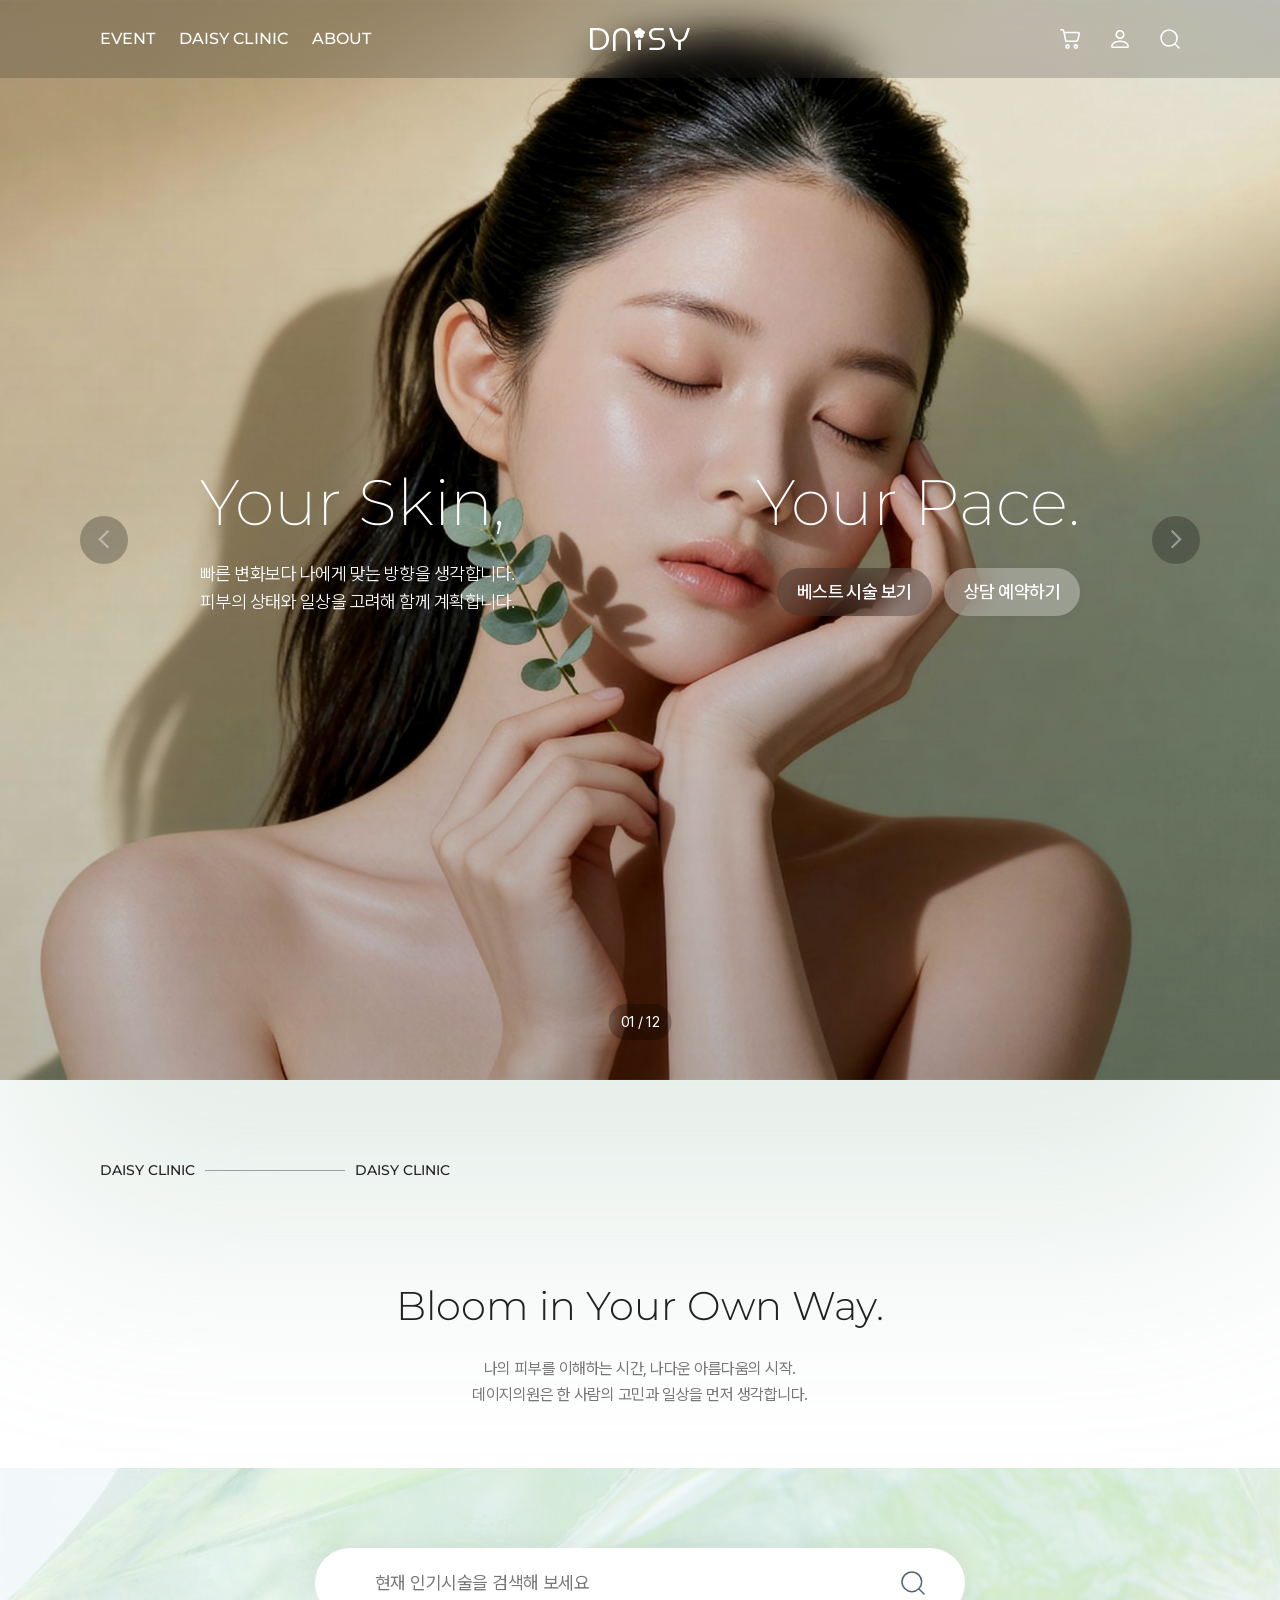
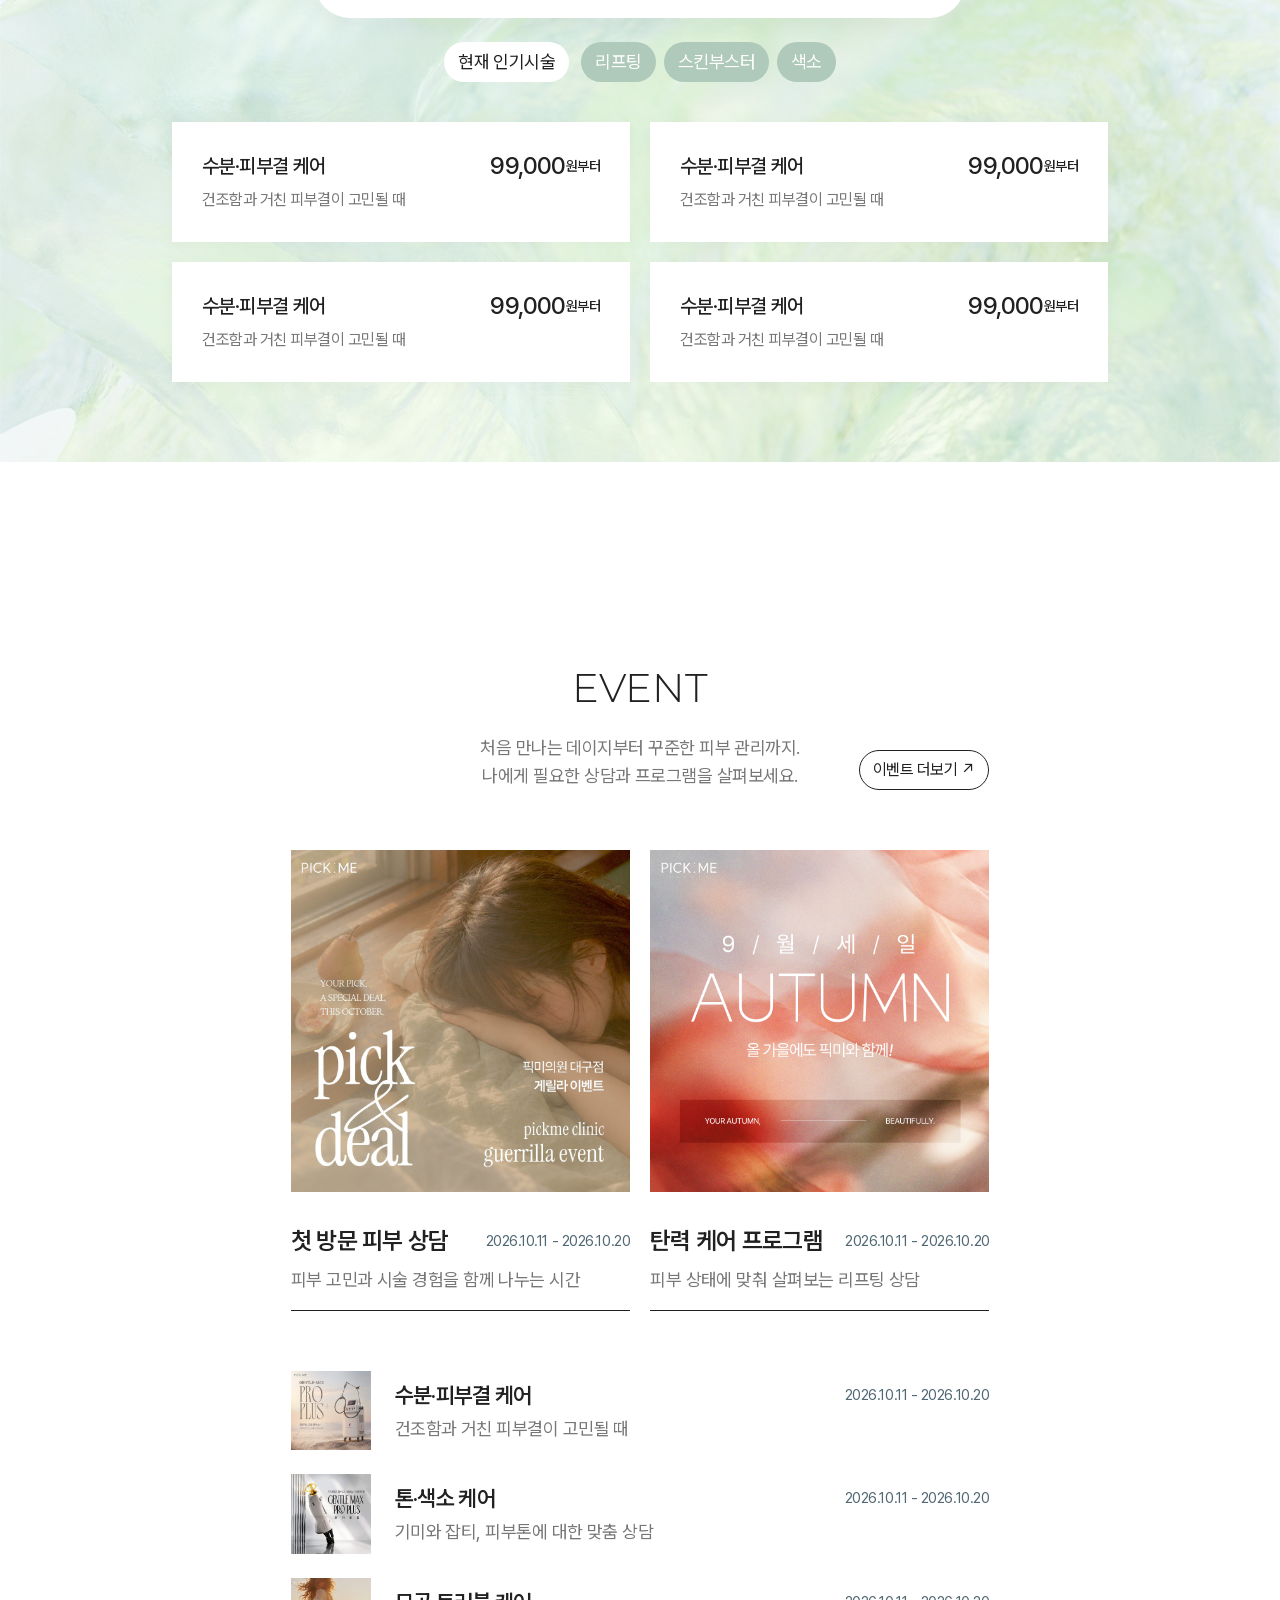
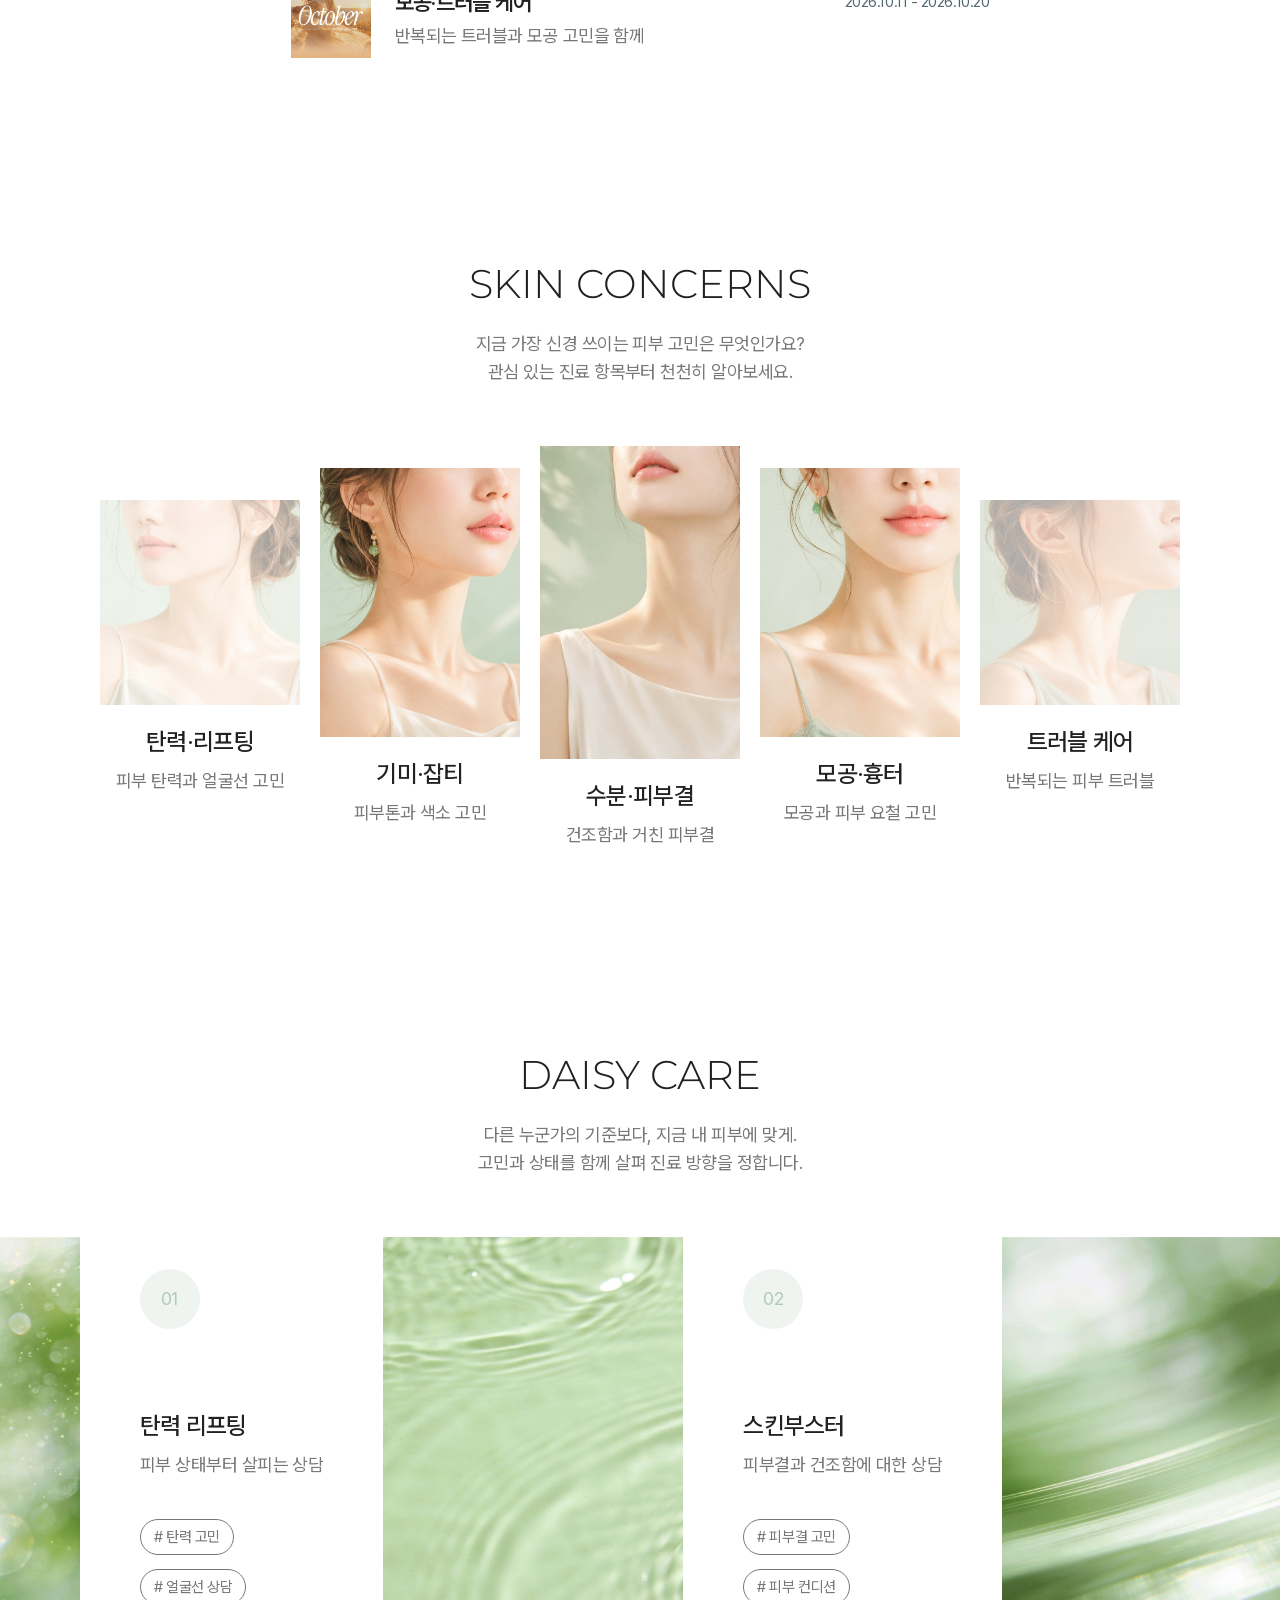
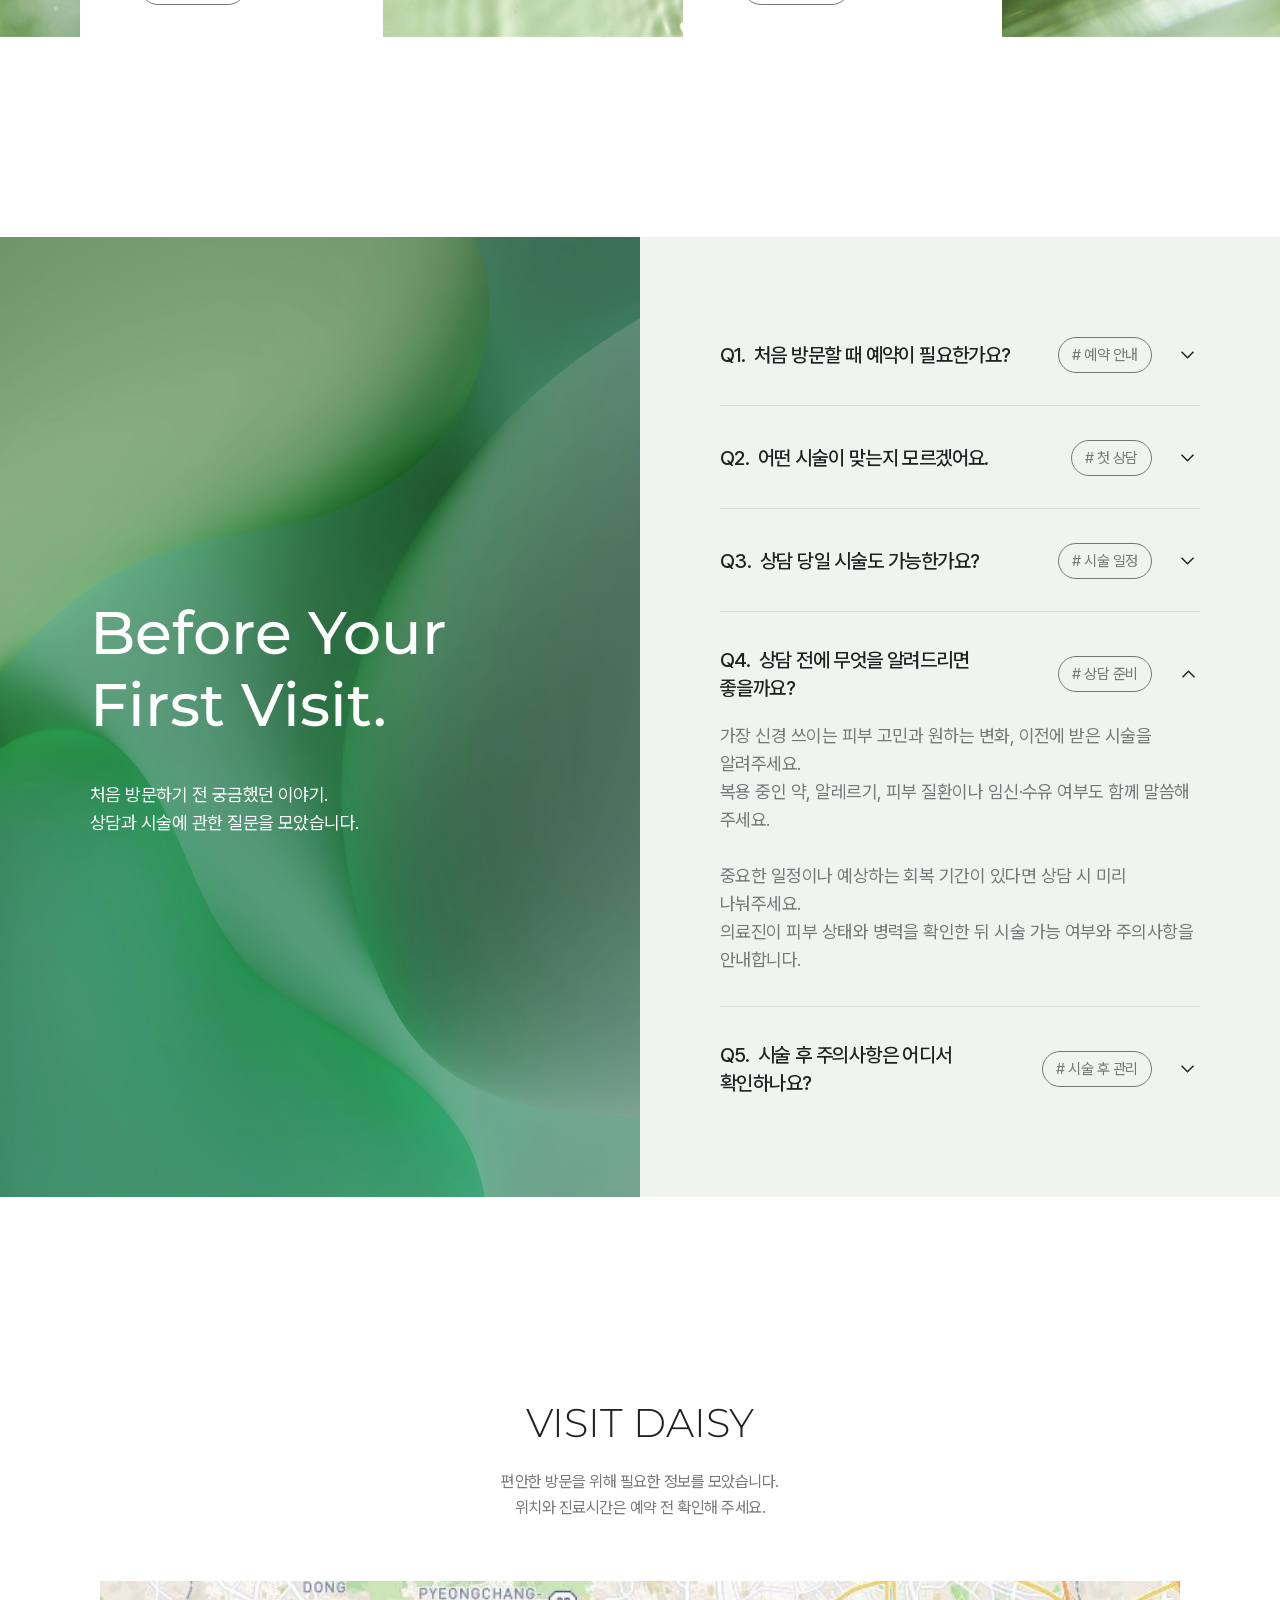
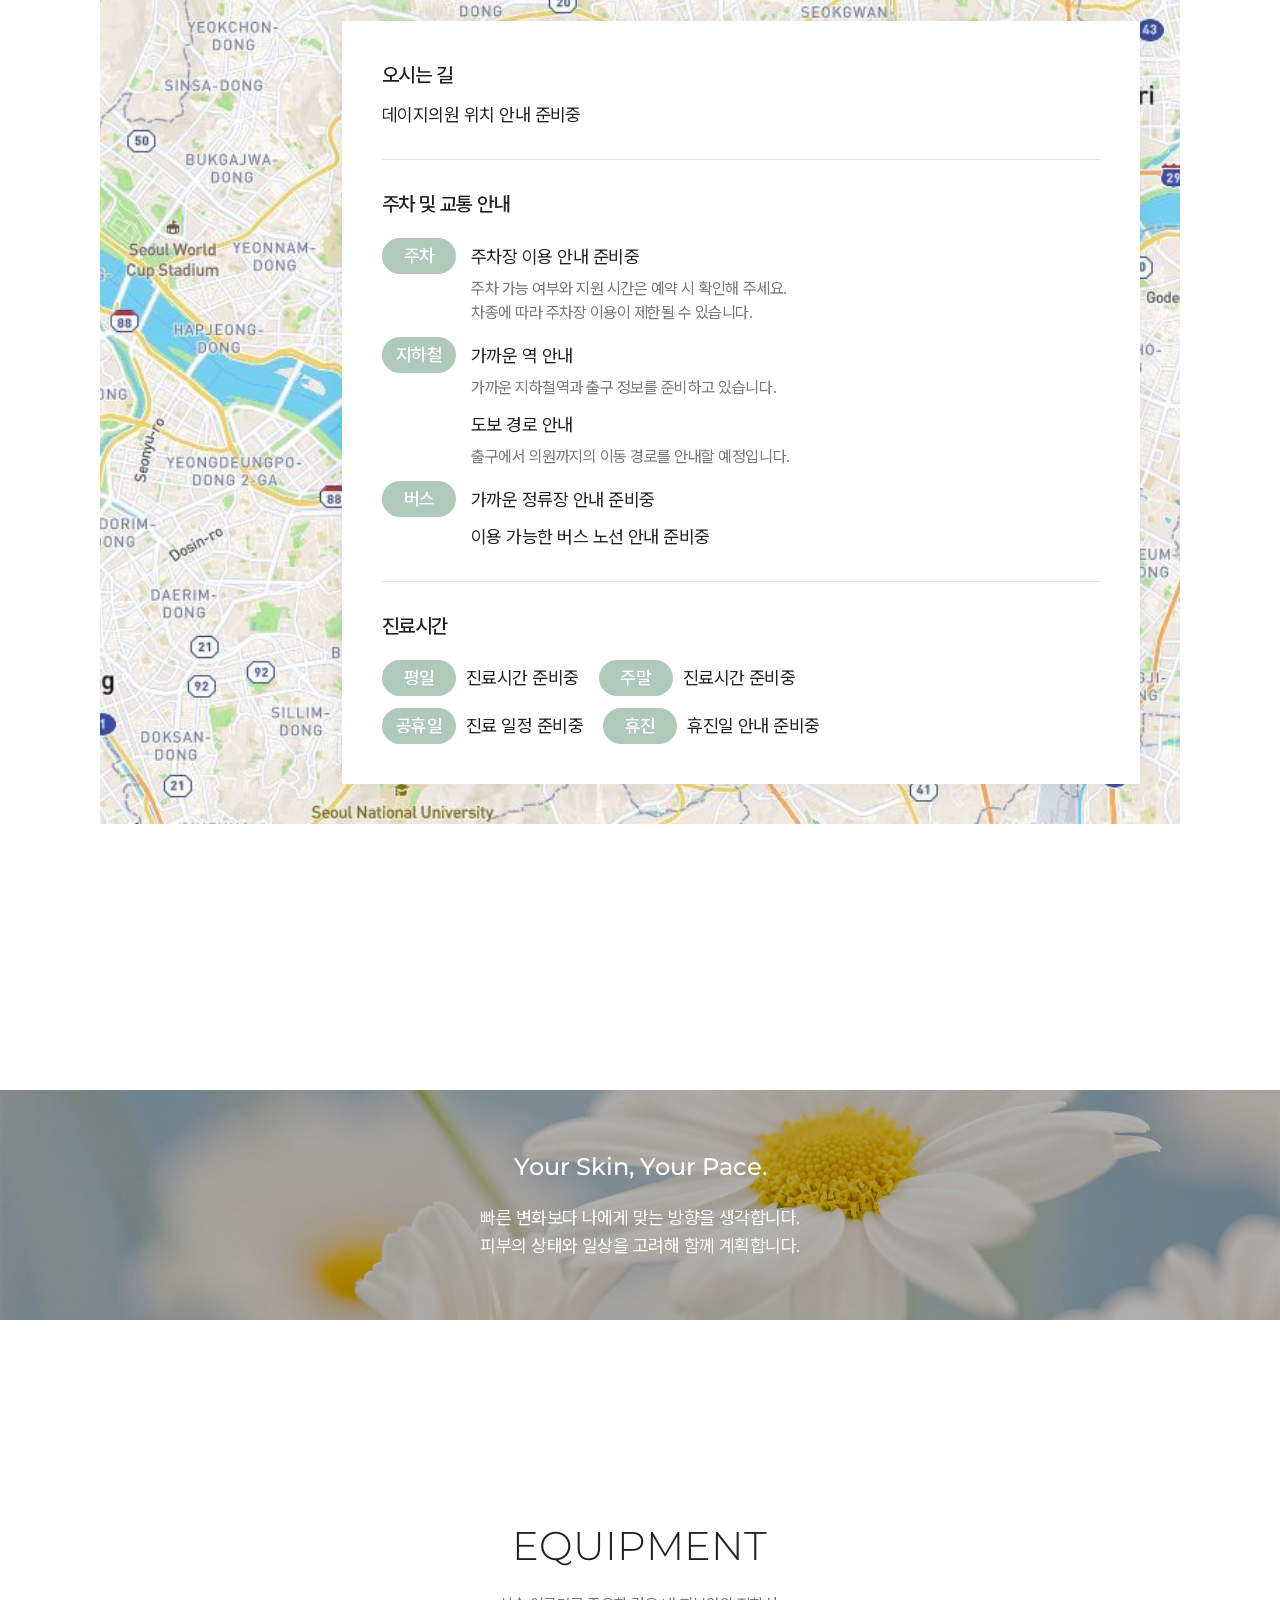
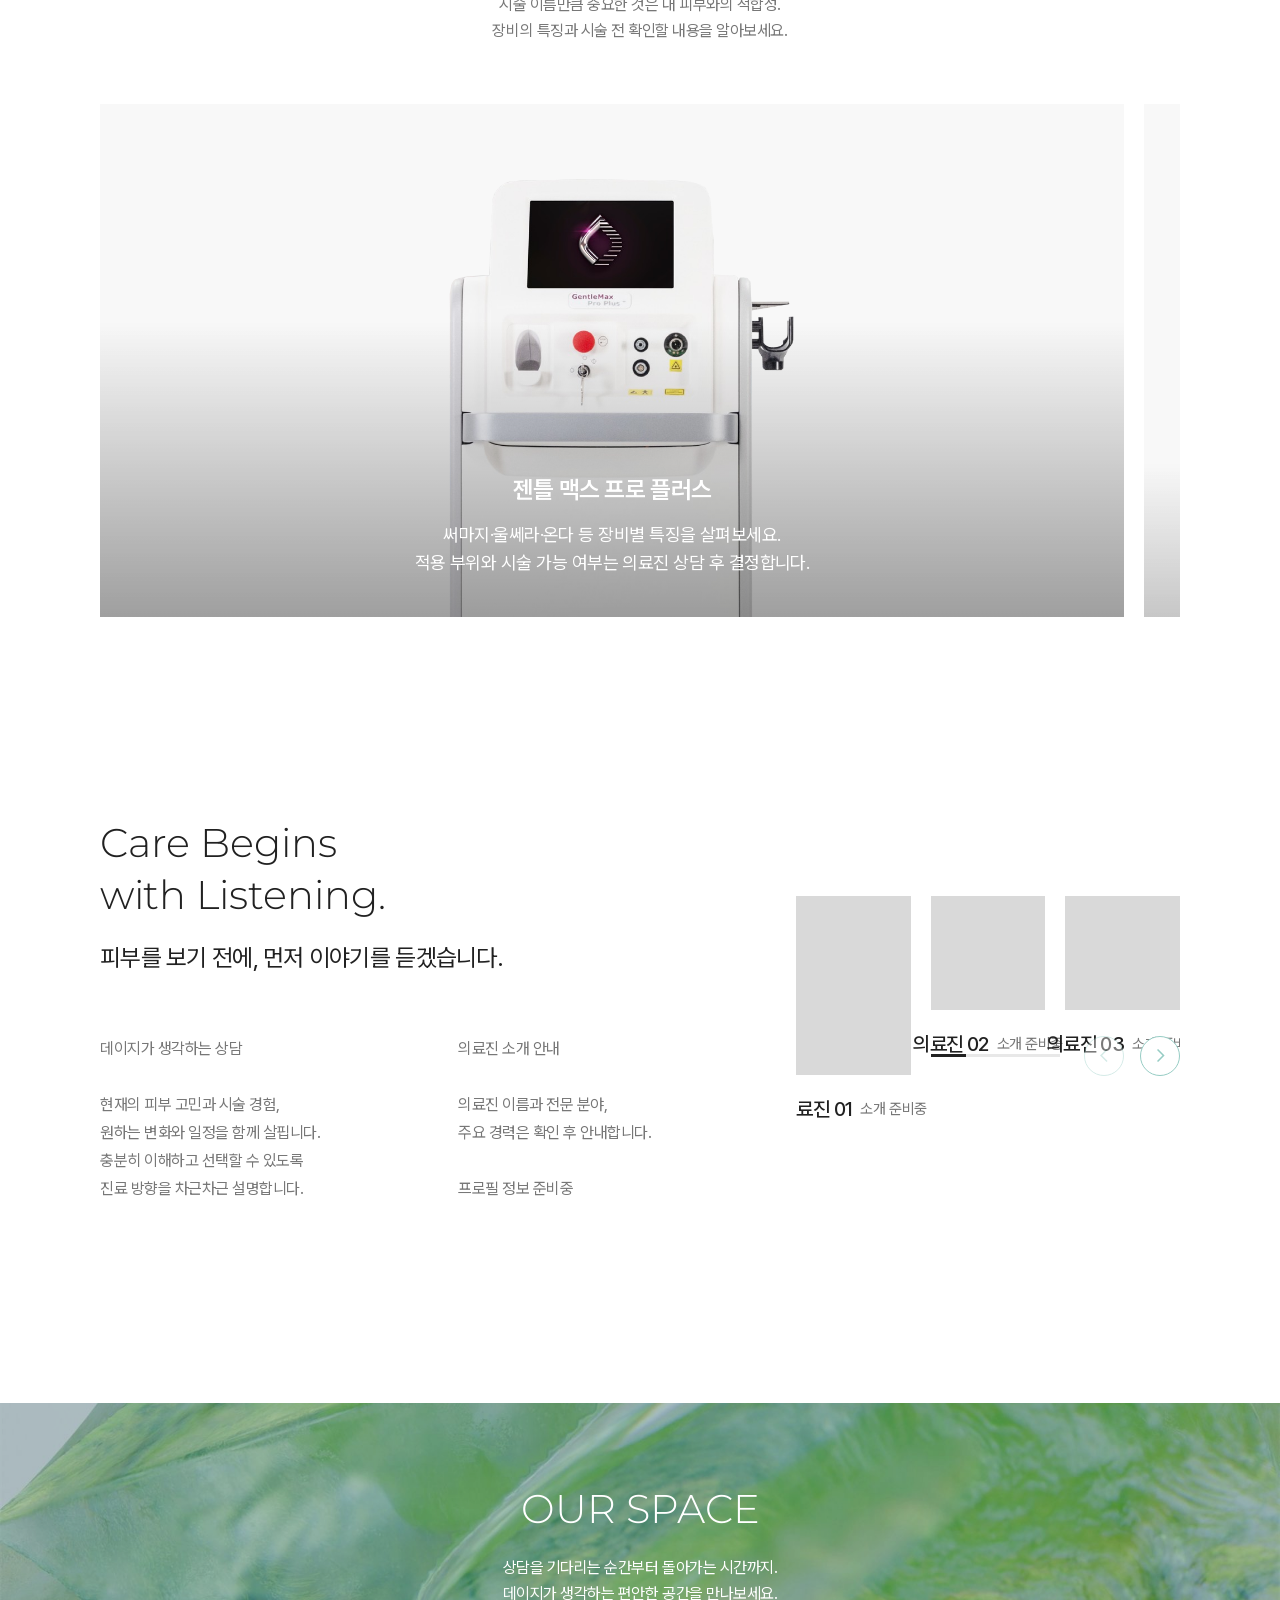
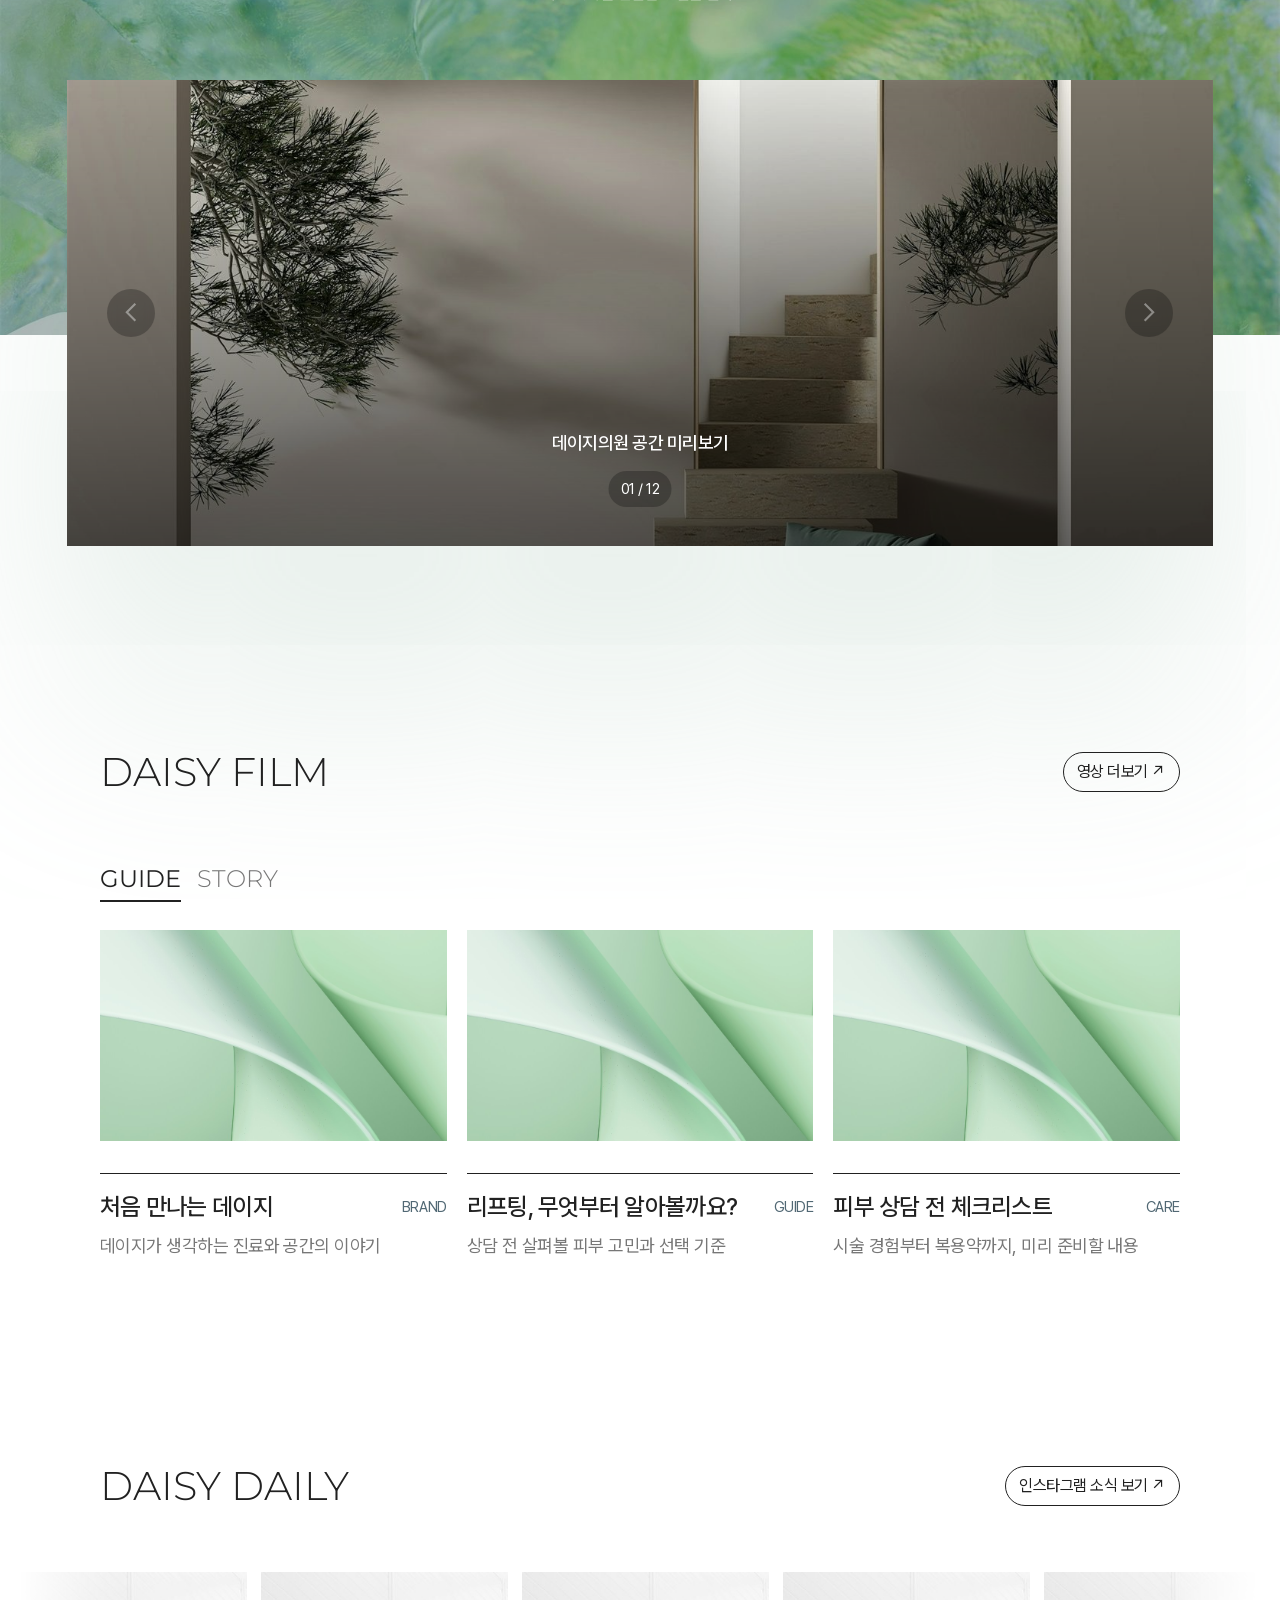
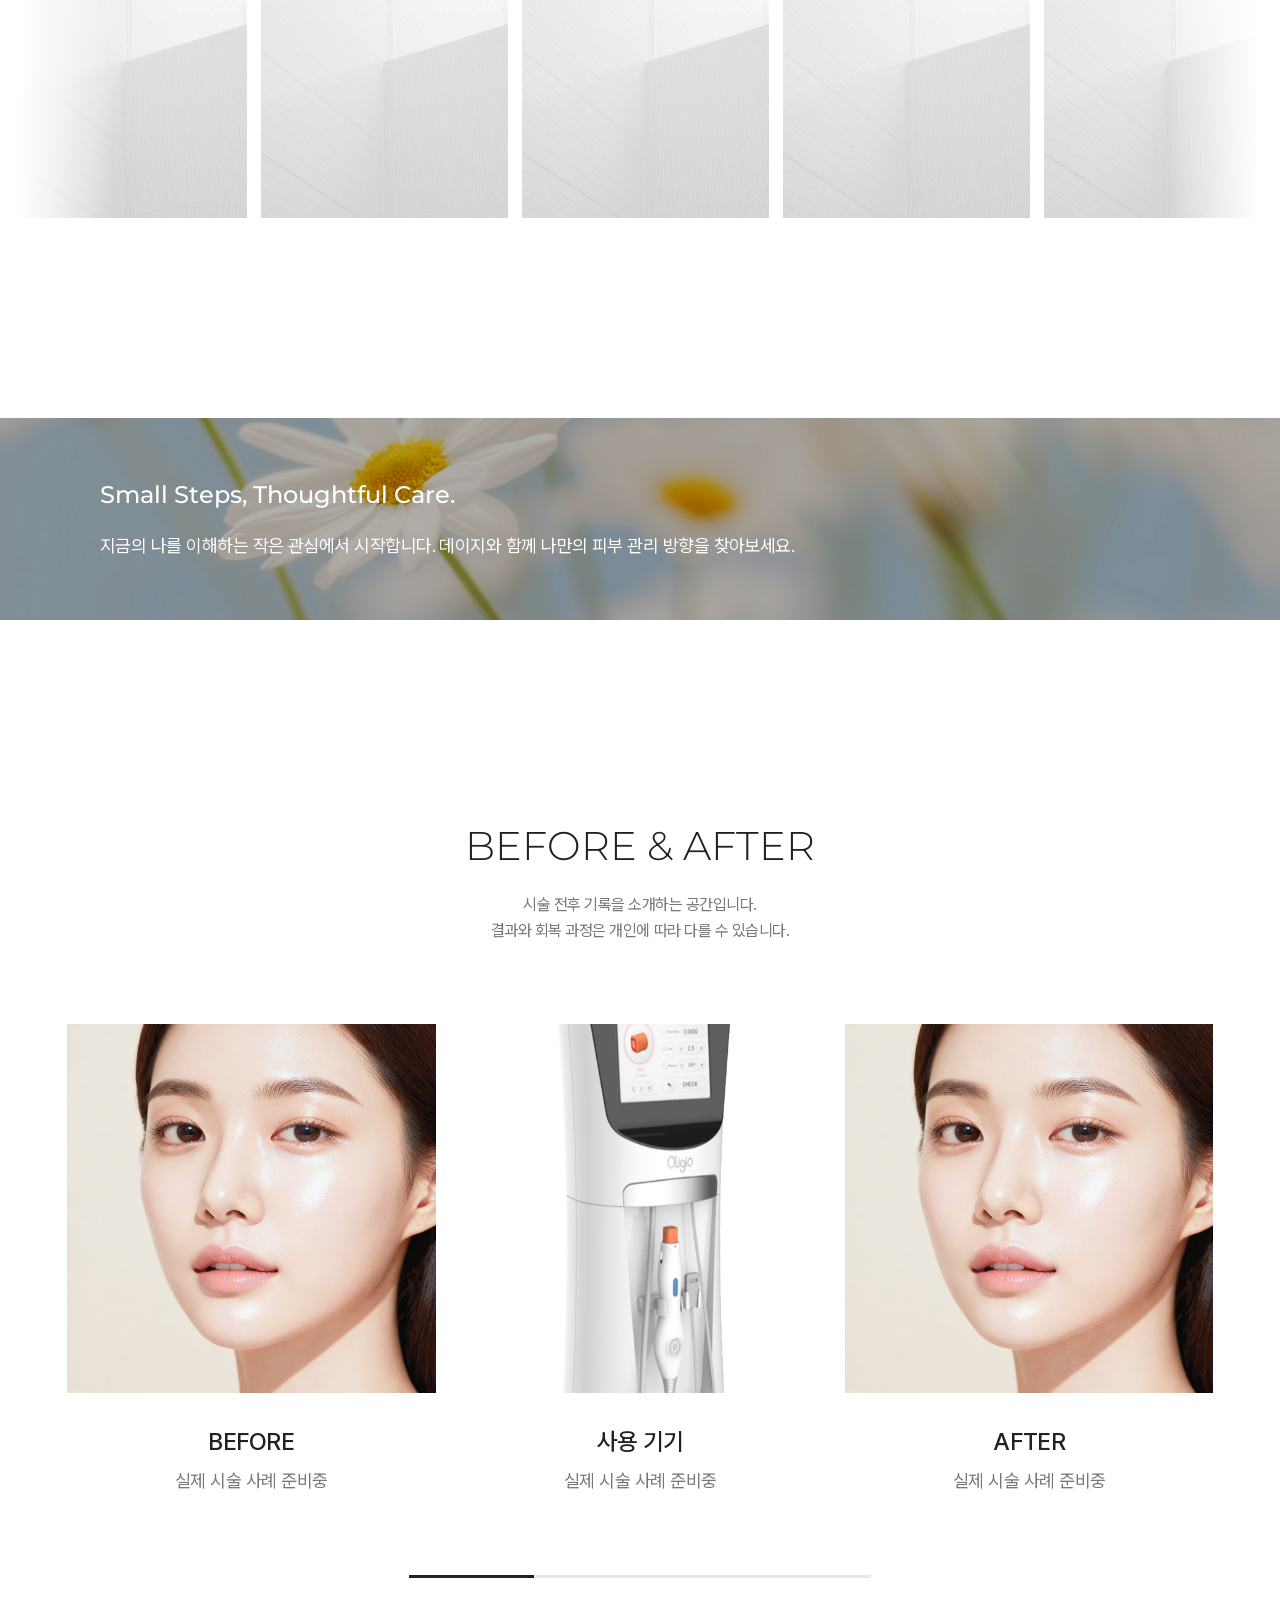
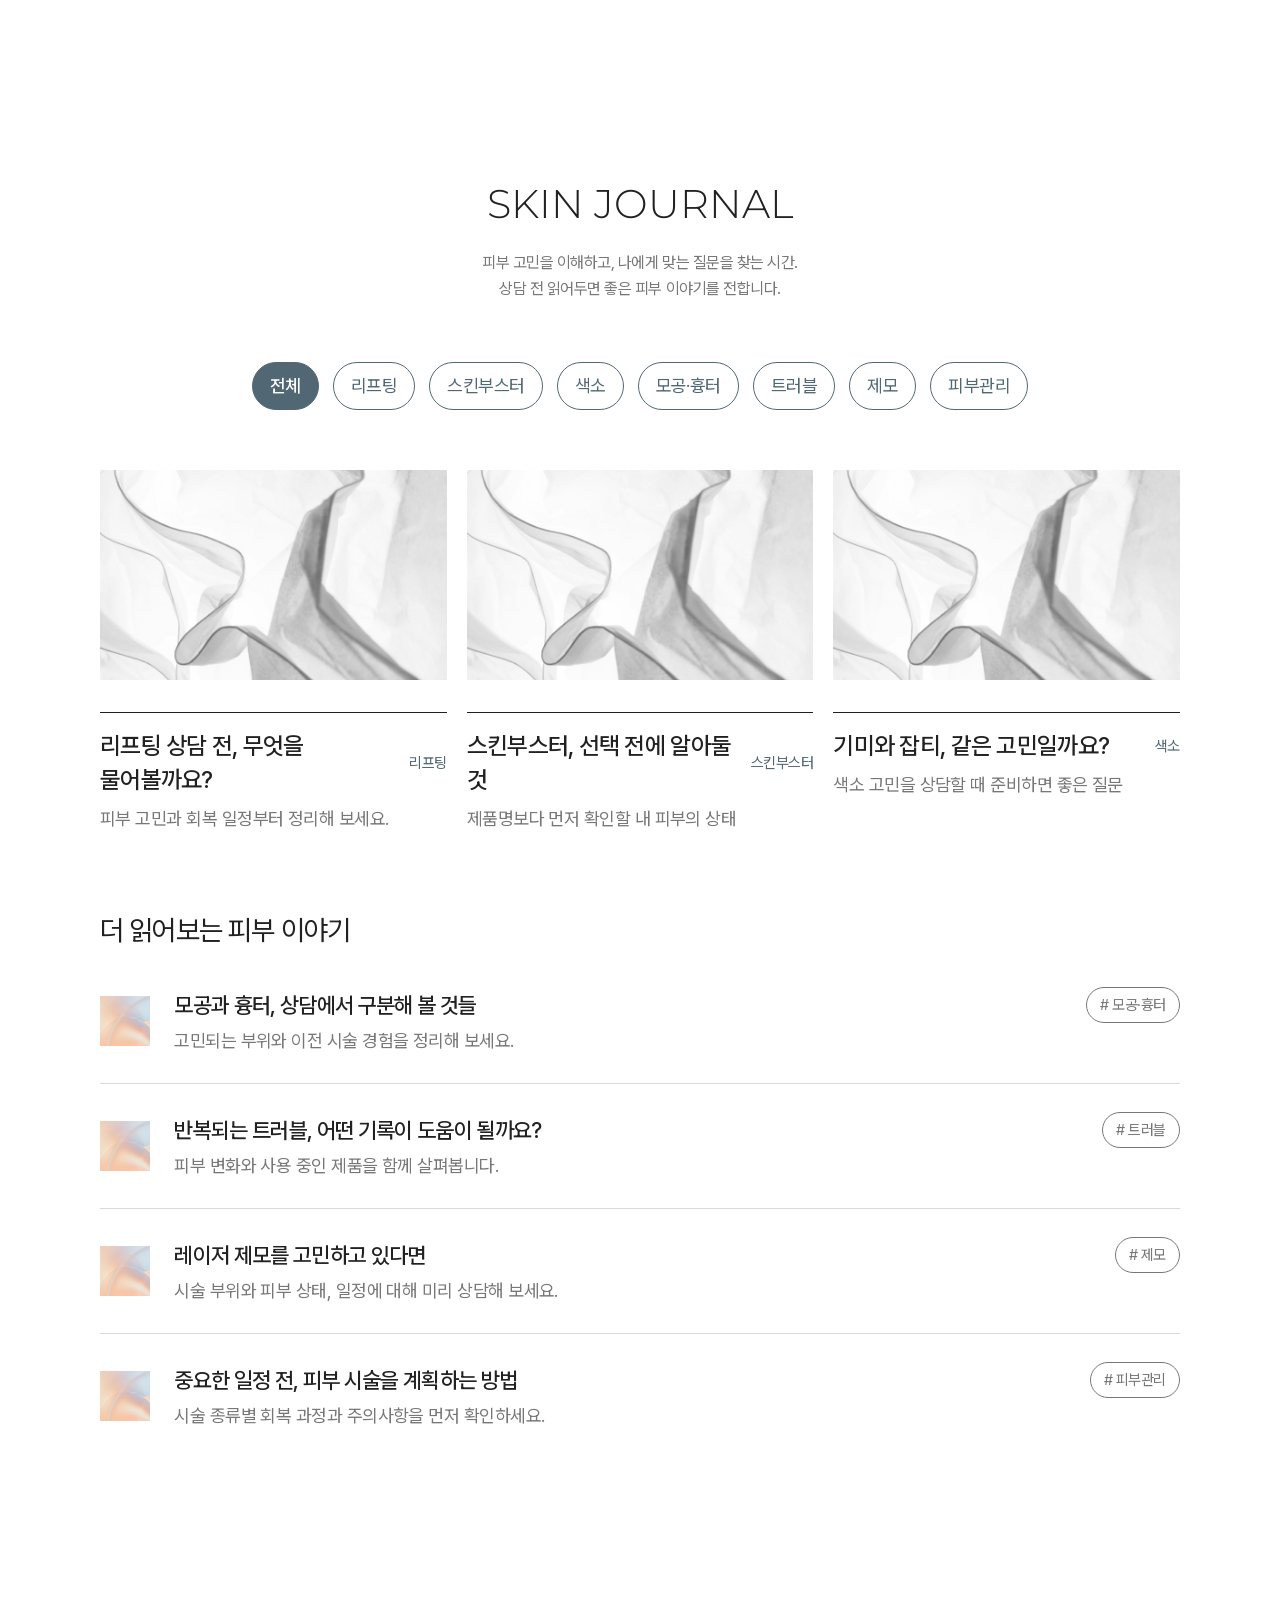
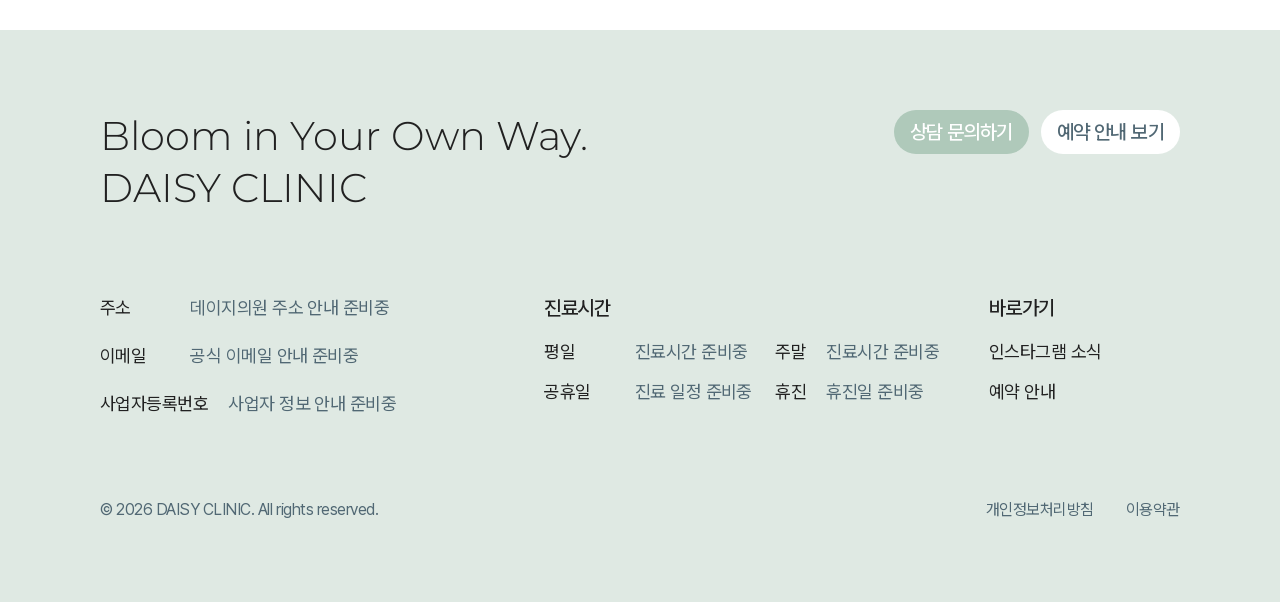
<file: html/index.html>
<!doctype html>
<html lang="ko">
<head>
    <meta charset="utf-8">
    <meta http-equiv="X-UA-Compatible" content="IE=edge">
    <meta name="viewport" content="width=device-width, initial-scale=1.0">
    <title>데이지의원</title>
    <meta name="description" content="나의 피부를 이해하는 시간, 나다운 아름다움의 시작. 데이지의원">
    <link rel="stylesheet" href="../assets/style.css">
    <script src="../assets/js/jquery-3.7.1.js"></script>
    <script src="../assets/js/plugin/swiper/swiper.min.js"></script>
    <script src="../assets/js/plugin/lenis/lenis.min.js"></script>
    <script src="../assets/js/daisy.js"></script>
</head>
<body>
    <div id="skipMenu" class="skip-menu">
        <a href="#container">본문 바로가기</a>
    </div>
    <div id="wrapper" class="wrapper">
        <header id="header" class="dy-header">
            <div class="dy-header-bar">
                <nav class="dy-gnb" aria-label="주요 메뉴">
                    <ul class="dy-gnb-list">
                        <li class="dy-gnb-item" data-sub="event"><a href="#event" class="dy-gnb-link">EVENT</a></li>
                        <li class="dy-gnb-item" data-sub="intro"><a href="#intro" class="dy-gnb-link">DAISY CLINIC</a></li>
                        <li class="dy-gnb-item" data-sub="about"><a href="#care" class="dy-gnb-link">ABOUT</a></li>
                    </ul>
                </nav>
                <h1 class="dy-logo">
                    <a href="./index.html" aria-label="데이지의원 홈">
                        <img src="../assets/images/common/logo_01.svg" alt="" class="logo-01">
                        <img src="../assets/images/common/logo_02.svg" alt="" class="logo-02">
                        <img src="../assets/images/common/logo_03.svg" alt="" class="logo-03">
                        <img src="../assets/images/common/logo_04.svg" alt="" class="logo-04">
                        <img src="../assets/images/common/logo_05.svg" alt="" class="logo-05">
                    </a>
                </h1>
                <ul class="dy-util-list">
                    <li><a href="#" class="dy-util-link"><img src="../assets/images/common/ico_cart.svg" alt=""><span class="blind">장바구니</span></a></li>
                    <li><a href="#" class="dy-util-link"><img src="../assets/images/common/ico_user.svg" alt=""><span class="blind">마이페이지</span></a></li>
                    <li><a href="#" class="dy-util-link"><img src="../assets/images/common/ico_search_gnb.svg" alt=""><span class="blind">검색</span></a></li>
                </ul>
            </div>
            <div class="dy-gnb-sub">
                <ul class="dy-gnb-sub-list" data-sub="event">
                    <li class="dy-gnb-sub-item on"><a href="#care">수분·피부결 케어</a></li>
                    <li class="dy-gnb-sub-item"><a href="#care">수분·피부결 케어</a></li>
                    <li class="dy-gnb-sub-item"><a href="#care">수분·피부결 케어</a></li>
                    <li class="dy-gnb-sub-item"><a href="#care">수분·피부결 케어</a></li>
                    <li class="dy-gnb-sub-item"><a href="#care">수분·피부결 케어</a></li>
                </ul>
                <ul class="dy-gnb-sub-list" data-sub="intro">
                    <li class="dy-gnb-sub-item on"><a href="#care">수분·피부결 케어</a></li>
                    <li class="dy-gnb-sub-item"><a href="#care">수분·피부결 케어</a></li>
                    <li class="dy-gnb-sub-item"><a href="#care">수분·피부결 케어</a></li>
                    <li class="dy-gnb-sub-item"><a href="#care">수분·피부결 케어</a></li>
                    <li class="dy-gnb-sub-item"><a href="#care">수분·피부결 케어</a></li>
                </ul>
                <ul class="dy-gnb-sub-list" data-sub="about">
                    <li class="dy-gnb-sub-item on"><a href="#care">수분·피부결 케어</a></li>
                    <li class="dy-gnb-sub-item"><a href="#care">수분·피부결 케어</a></li>
                    <li class="dy-gnb-sub-item"><a href="#care">수분·피부결 케어</a></li>
                    <li class="dy-gnb-sub-item"><a href="#care">수분·피부결 케어</a></li>
                    <li class="dy-gnb-sub-item"><a href="#care">수분·피부결 케어</a></li>
                </ul>
            </div>
        </header>

        <main id="container" class="container">
            <!-- 01 메인 배너 -->
            <section class="sect-dy-visual">
                <div class="swiper-container dy-visual-slider">
                    <ul class="swiper-wrapper dy-visual-list">
                        <li class="swiper-slide dy-visual-item"><img src="../assets/images/main/main_visual.jpg" alt="데이지의원 메인 비주얼"></li>
                        <li class="swiper-slide dy-visual-item"><img src="../assets/images/main/main_visual.jpg" alt="데이지의원 메인 비주얼"></li>
                        <li class="swiper-slide dy-visual-item"><img src="../assets/images/main/main_visual.jpg" alt="데이지의원 메인 비주얼"></li>
                        <li class="swiper-slide dy-visual-item"><img src="../assets/images/main/main_visual.jpg" alt="데이지의원 메인 비주얼"></li>
                        <li class="swiper-slide dy-visual-item"><img src="../assets/images/main/main_visual.jpg" alt="데이지의원 메인 비주얼"></li>
                        <li class="swiper-slide dy-visual-item"><img src="../assets/images/main/main_visual.jpg" alt="데이지의원 메인 비주얼"></li>
                        <li class="swiper-slide dy-visual-item"><img src="../assets/images/main/main_visual.jpg" alt="데이지의원 메인 비주얼"></li>
                        <li class="swiper-slide dy-visual-item"><img src="../assets/images/main/main_visual.jpg" alt="데이지의원 메인 비주얼"></li>
                        <li class="swiper-slide dy-visual-item"><img src="../assets/images/main/main_visual.jpg" alt="데이지의원 메인 비주얼"></li>
                        <li class="swiper-slide dy-visual-item"><img src="../assets/images/main/main_visual.jpg" alt="데이지의원 메인 비주얼"></li>
                        <li class="swiper-slide dy-visual-item"><img src="../assets/images/main/main_visual.jpg" alt="데이지의원 메인 비주얼"></li>
                        <li class="swiper-slide dy-visual-item"><img src="../assets/images/main/main_visual.jpg" alt="데이지의원 메인 비주얼"></li>
                    </ul>
                </div>
                <button type="button" class="dy-visual-btn dy-visual-prev"><span class="blind">이전 배너</span></button>
                <button type="button" class="dy-visual-btn dy-visual-next"><span class="blind">다음 배너</span></button>
                <p class="dy-count dy-visual-count"><span class="cur">01</span> / <span class="total">12</span></p>
                <div class="dy-visual-txt">
                    <div class="dy-visual-tit">
                        <p class="tit">Your Skin,</p>
                        <p class="tit">Your Pace.</p>
                    </div>
                    <p class="txt">빠른 변화보다 나에게 맞는 방향을 생각합니다.<br>피부의 상태와 일상을 고려해 함께 계획합니다.</p>
                    <div class="dy-visual-btn-area">
                        <a href="#event" class="dy-btn-glass dy-btn-glass-dark">베스트 시술 보기</a>
                        <a href="#visit" class="dy-btn-glass dy-btn-glass-white">상담 예약하기</a>
                    </div>
                </div>
            </section>

            <!-- 02 의원 소개 -->
            <section id="intro" class="sect-dy-intro">
                <div class="dy-brand-line" aria-hidden="true">
                    <span>DAISY CLINIC</span>
                    <i></i>
                    <span>DAISY CLINIC</span>
                </div>
                <div class="dy-tit-area">
                    <h2 class="dy-tit">Bloom in Your Own Way.</h2>
                    <p class="dy-sub dy-sub-sm">나의 피부를 이해하는 시간, 나다운 아름다움의 시작.<br>데이지의원은 한 사람의 고민과 일상을 먼저 생각합니다.</p>
                </div>
            </section>

            <!-- 02-1 인기시술 검색 -->
            <section class="sect-dy-search">
                <div class="dy-intro-area">
                    <img src="../assets/images/main/intro_bg.jpg" alt="" class="dy-intro-bg">
                    <div class="dy-intro-search-area">
                        <form class="dy-search" action="#" onsubmit="return false;">
                            <label for="dySearch" class="blind">인기시술 검색</label>
                            <input type="text" id="dySearch" class="dy-search-inp" placeholder="현재 인기시술을 검색해 보세요">
                            <button type="submit" class="dy-search-btn"><img src="../assets/images/common/ico_search.svg" alt="검색"></button>
                        </form>
                        <div class="dy-chip-area">
                            <span class="dy-chip dy-chip-white">현재 인기시술</span>
                            <ul class="dy-chip-list">
                                <li><button type="button" class="dy-chip dy-chip-sage">리프팅</button></li>
                                <li><button type="button" class="dy-chip dy-chip-sage">스킨부스터</button></li>
                                <li><button type="button" class="dy-chip dy-chip-sage">색소</button></li>
                            </ul>
                        </div>
                    </div>
                    <ul class="dy-price-list">
                        <li class="dy-price-item">
                            <div class="dy-price-head">
                                <p class="tit">수분·피부결 케어</p>
                                <p class="price"><strong>99,000</strong><span>원부터</span></p>
                            </div>
                            <p class="txt">건조함과 거친 피부결이 고민될 때</p>
                        </li>
                        <li class="dy-price-item">
                            <div class="dy-price-head">
                                <p class="tit">수분·피부결 케어</p>
                                <p class="price"><strong>99,000</strong><span>원부터</span></p>
                            </div>
                            <p class="txt">건조함과 거친 피부결이 고민될 때</p>
                        </li>
                        <li class="dy-price-item">
                            <div class="dy-price-head">
                                <p class="tit">수분·피부결 케어</p>
                                <p class="price"><strong>99,000</strong><span>원부터</span></p>
                            </div>
                            <p class="txt">건조함과 거친 피부결이 고민될 때</p>
                        </li>
                        <li class="dy-price-item">
                            <div class="dy-price-head">
                                <p class="tit">수분·피부결 케어</p>
                                <p class="price"><strong>99,000</strong><span>원부터</span></p>
                            </div>
                            <p class="txt">건조함과 거친 피부결이 고민될 때</p>
                        </li>
                    </ul>
                </div>
            </section>

            <!-- 03 이벤트 -->
            <section id="event" class="sect-dy-event">
                <div class="dy-event-inner">
                    <div class="dy-tit-area dy-event-head">
                        <h2 class="dy-tit">EVENT</h2>
                        <p class="dy-sub">처음 만나는 데이지부터 꾸준한 피부 관리까지.<br>나에게 필요한 상담과 프로그램을 살펴보세요.</p>
                        <a href="#" class="dy-btn-line">이벤트 더보기 ↗</a>
                    </div>
                    <div class="swiper-container dy-event-slider">
                        <ul class="swiper-wrapper dy-event-list">
                            <li class="swiper-slide dy-event-item">
                                <a href="#">
                                    <div class="img-area"><img src="../assets/images/main/event_card01.jpg" alt="첫 방문 피부 상담"></div>
                                    <div class="txt-area">
                                        <div class="top"><p class="tit">첫 방문 피부 상담</p><span class="date">2026.10.11 - 2026.10.20</span></div>
                                        <p class="txt">피부 고민과 시술 경험을 함께 나누는 시간</p>
                                    </div>
                                </a>
                            </li>
                            <li class="swiper-slide dy-event-item">
                                <a href="#">
                                    <div class="img-area"><img src="../assets/images/main/event_card02.png" alt="탄력 케어 프로그램"></div>
                                    <div class="txt-area">
                                        <div class="top"><p class="tit">탄력 케어 프로그램</p><span class="date">2026.10.11 - 2026.10.20</span></div>
                                        <p class="txt">피부 상태에 맞춰 살펴보는 리프팅 상담</p>
                                    </div>
                                </a>
                            </li>
                            <li class="swiper-slide dy-event-item">
                                <a href="#">
                                    <div class="img-area"><img src="../assets/images/main/event_card02.png" alt="탄력 케어 프로그램"></div>
                                    <div class="txt-area">
                                        <div class="top"><p class="tit">탄력 케어 프로그램</p><span class="date">2026.10.11 - 2026.10.20</span></div>
                                        <p class="txt">피부 상태에 맞춰 살펴보는 리프팅 상담</p>
                                    </div>
                                </a>
                            </li>
                            <li class="swiper-slide dy-event-item">
                                <a href="#">
                                    <div class="img-area"><img src="../assets/images/main/event_card01.jpg" alt="첫 방문 피부 상담"></div>
                                    <div class="txt-area">
                                        <div class="top"><p class="tit">첫 방문 피부 상담</p><span class="date">2026.10.11 - 2026.10.20</span></div>
                                        <p class="txt">피부 고민과 시술 경험을 함께 나누는 시간</p>
                                    </div>
                                </a>
                            </li>
                            <li class="swiper-slide dy-event-item">
                                <a href="#">
                                    <div class="img-area"><img src="../assets/images/main/event_card01.jpg" alt="첫 방문 피부 상담"></div>
                                    <div class="txt-area">
                                        <div class="top"><p class="tit">첫 방문 피부 상담</p><span class="date">2026.10.11 - 2026.10.20</span></div>
                                        <p class="txt">피부 고민과 시술 경험을 함께 나누는 시간</p>
                                    </div>
                                </a>
                            </li>
                            <li class="swiper-slide dy-event-item">
                                <a href="#">
                                    <div class="img-area"><img src="../assets/images/main/event_card02.png" alt="탄력 케어 프로그램"></div>
                                    <div class="txt-area">
                                        <div class="top"><p class="tit">탄력 케어 프로그램</p><span class="date">2026.10.11 - 2026.10.20</span></div>
                                        <p class="txt">피부 상태에 맞춰 살펴보는 리프팅 상담</p>
                                    </div>
                                </a>
                            </li>
                        </ul>
                    </div>
                    <ul class="dy-event-row-list">
                        <li class="dy-event-row">
                            <a href="#">
                                <div class="img-area"><img src="../assets/images/main/event_row01.jpg" alt="수분·피부결 케어"></div>
                                <div class="txt-area">
                                    <div class="top"><p class="tit">수분·피부결 케어</p><span class="date">2026.10.11 - 2026.10.20</span></div>
                                    <p class="txt">건조함과 거친 피부결이 고민될 때</p>
                                </div>
                            </a>
                        </li>
                        <li class="dy-event-row">
                            <a href="#">
                                <div class="img-area"><img src="../assets/images/main/event_row02.jpg" alt="톤·색소 케어"></div>
                                <div class="txt-area">
                                    <div class="top"><p class="tit">톤·색소 케어</p><span class="date">2026.10.11 - 2026.10.20</span></div>
                                    <p class="txt">기미와 잡티, 피부톤에 대한 맞춤 상담</p>
                                </div>
                            </a>
                        </li>
                        <li class="dy-event-row">
                            <a href="#">
                                <div class="img-area"><img src="../assets/images/main/event_row03.jpg" alt="모공·트러블 케어"></div>
                                <div class="txt-area">
                                    <div class="top"><p class="tit">모공·트러블 케어</p><span class="date">2026.10.11 - 2026.10.20</span></div>
                                    <p class="txt">반복되는 트러블과 모공 고민을 함께</p>
                                </div>
                            </a>
                        </li>
                    </ul>
                </div>
            </section>

            <!-- 04 피부 고민별 진료 -->
            <section class="sect-dy-concern">
                <div class="dy-inner">
                    <div class="dy-tit-area">
                        <h2 class="dy-tit">SKIN CONCERNS</h2>
                        <p class="dy-sub">지금 가장 신경 쓰이는 피부 고민은 무엇인가요?<br>관심 있는 진료 항목부터 천천히 알아보세요.</p>
                    </div>
                    <div class="swiper-container dy-concern-slider">
                        <ul class="swiper-wrapper dy-concern-list">
                            <li class="swiper-slide dy-concern-item">
                                <a href="#">
                                    <div class="img-area"><img src="../assets/images/main/concern_01.jpg" alt="탄력·리프팅"></div>
                                    <div class="txt-area"><p class="tit">탄력·리프팅</p><p class="txt">피부 탄력과 얼굴선 고민</p></div>
                                </a>
                            </li>
                            <li class="swiper-slide dy-concern-item">
                                <a href="#">
                                    <div class="img-area"><img src="../assets/images/main/concern_02.jpg" alt="기미·잡티"></div>
                                    <div class="txt-area"><p class="tit">기미·잡티</p><p class="txt">피부톤과 색소 고민</p></div>
                                </a>
                            </li>
                            <li class="swiper-slide dy-concern-item">
                                <a href="#">
                                    <div class="img-area"><img src="../assets/images/main/concern_03.jpg" alt="수분·피부결"></div>
                                    <div class="txt-area"><p class="tit">수분·피부결</p><p class="txt">건조함과 거친 피부결</p></div>
                                </a>
                            </li>
                            <li class="swiper-slide dy-concern-item">
                                <a href="#">
                                    <div class="img-area"><img src="../assets/images/main/concern_04.jpg" alt="모공·흉터"></div>
                                    <div class="txt-area"><p class="tit">모공·흉터</p><p class="txt">모공과 피부 요철 고민</p></div>
                                </a>
                            </li>
                            <li class="swiper-slide dy-concern-item">
                                <a href="#">
                                    <div class="img-area"><img src="../assets/images/main/concern_05.jpg" alt="트러블 케어"></div>
                                    <div class="txt-area"><p class="tit">트러블 케어</p><p class="txt">반복되는 피부 트러블</p></div>
                                </a>
                            </li>
                            <li class="swiper-slide dy-concern-item">
                                <a href="#">
                                    <div class="img-area"><img src="../assets/images/main/concern_01.jpg" alt="탄력·리프팅"></div>
                                    <div class="txt-area"><p class="tit">탄력·리프팅</p><p class="txt">피부 탄력과 얼굴선 고민</p></div>
                                </a>
                            </li>
                            <li class="swiper-slide dy-concern-item">
                                <a href="#">
                                    <div class="img-area"><img src="../assets/images/main/concern_02.jpg" alt="기미·잡티"></div>
                                    <div class="txt-area"><p class="tit">기미·잡티</p><p class="txt">피부톤과 색소 고민</p></div>
                                </a>
                            </li>
                            <li class="swiper-slide dy-concern-item">
                                <a href="#">
                                    <div class="img-area"><img src="../assets/images/main/concern_03.jpg" alt="수분·피부결"></div>
                                    <div class="txt-area"><p class="tit">수분·피부결</p><p class="txt">건조함과 거친 피부결</p></div>
                                </a>
                            </li>
                            <li class="swiper-slide dy-concern-item">
                                <a href="#">
                                    <div class="img-area"><img src="../assets/images/main/concern_04.jpg" alt="모공·흉터"></div>
                                    <div class="txt-area"><p class="tit">모공·흉터</p><p class="txt">모공과 피부 요철 고민</p></div>
                                </a>
                            </li>
                            <li class="swiper-slide dy-concern-item">
                                <a href="#">
                                    <div class="img-area"><img src="../assets/images/main/concern_05.jpg" alt="트러블 케어"></div>
                                    <div class="txt-area"><p class="tit">트러블 케어</p><p class="txt">반복되는 피부 트러블</p></div>
                                </a>
                            </li>
                        </ul>
                    </div>
                </div>
            </section>

            <!-- 05 데이지 케어 -->
            <section id="care" class="sect-dy-care">
                <div class="dy-tit-area">
                    <h2 class="dy-tit">DAISY CARE</h2>
                    <p class="dy-sub">다른 누군가의 기준보다, 지금 내 피부에 맞게.<br>고민과 상태를 함께 살펴 진료 방향을 정합니다.</p>
                </div>
                <div class="swiper-container dy-care-slider">
                    <ul class="swiper-wrapper dy-care-list">
                        <li class="swiper-slide dy-care-item on">
                            <div class="txt-area">
                                <span class="num">01</span>
                                <div class="cont">
                                    <div class="top"><p class="tit">탄력 리프팅</p><p class="txt">피부 상태부터 살피는 상담</p></div>
                                    <ul class="dy-tag-list">
                                        <li class="dy-tag"># 탄력 고민</li>
                                        <li class="dy-tag"># 얼굴선 상담</li>
                                    </ul>
                                </div>
                            </div>
                            <div class="img-area"><img src="../assets/images/main/care_01.jpg" alt="탄력 리프팅"></div>
                        </li>
                        <li class="swiper-slide dy-care-item on">
                            <div class="txt-area">
                                <span class="num">02</span>
                                <div class="cont">
                                    <div class="top"><p class="tit">스킨부스터</p><p class="txt">피부결과 건조함에 대한 상담</p></div>
                                    <ul class="dy-tag-list">
                                        <li class="dy-tag"># 피부결 고민</li>
                                        <li class="dy-tag"># 피부 컨디션</li>
                                    </ul>
                                </div>
                            </div>
                            <div class="img-area"><img src="../assets/images/main/care_02.jpg" alt="스킨부스터"></div>
                        </li>
                        <li class="swiper-slide dy-care-item">
                            <div class="txt-area">
                                <span class="num">03</span>
                                <div class="cont">
                                    <div class="top"><p class="tit">테스트</p><p class="txt">피부결과 건조함에 대한 상담</p></div>
                                    <ul class="dy-tag-list">
                                        <li class="dy-tag"># 피부결 고민</li>
                                        <li class="dy-tag"># 피부 컨디션</li>
                                    </ul>
                                </div>
                            </div>
                            <div class="img-area"><img src="../assets/images/main/care_03.jpg" alt=""></div>
                        </li>
                        <li class="swiper-slide dy-care-item">
                            <div class="txt-area">
                                <span class="num">04</span>
                                <div class="cont">
                                    <div class="top"><p class="tit">탄력 리프팅</p><p class="txt">피부 상태부터 살피는 상담</p></div>
                                    <ul class="dy-tag-list">
                                        <li class="dy-tag"># 탄력 고민</li>
                                        <li class="dy-tag"># 얼굴선 상담</li>
                                    </ul>
                                </div>
                            </div>
                            <div class="img-area"><img src="../assets/images/main/care_01.jpg" alt="탄력 리프팅"></div>
                        </li>
                        <li class="swiper-slide dy-care-item">
                            <div class="txt-area">
                                <span class="num">05</span>
                                <div class="cont">
                                    <div class="top"><p class="tit">스킨부스터</p><p class="txt">피부결과 건조함에 대한 상담</p></div>
                                    <ul class="dy-tag-list">
                                        <li class="dy-tag"># 피부결 고민</li>
                                        <li class="dy-tag"># 피부 컨디션</li>
                                    </ul>
                                </div>
                            </div>
                            <div class="img-area"><img src="../assets/images/main/care_02.jpg" alt="스킨부스터"></div>
                        </li>
                        <li class="swiper-slide dy-care-item">
                            <div class="txt-area">
                                <span class="num">06</span>
                                <div class="cont">
                                    <div class="top"><p class="tit">테스트</p><p class="txt">피부결과 건조함에 대한 상담</p></div>
                                    <ul class="dy-tag-list">
                                        <li class="dy-tag"># 피부결 고민</li>
                                        <li class="dy-tag"># 피부 컨디션</li>
                                    </ul>
                                </div>
                            </div>
                            <div class="img-area"><img src="../assets/images/main/care_03.jpg" alt=""></div>
                        </li>
                    </ul>
                </div>
            </section>

            <!-- 06 자주 묻는 질문 -->
            <section class="sect-dy-faq">
                <div class="dy-faq-visual">
                    <img src="../assets/images/main/faq_bg.jpg" alt="" class="dy-faq-bg">
                    <div class="dy-faq-txt">
                        <h2 class="dy-faq-tit">Before Your<br>First Visit.</h2>
                        <p class="txt">처음 방문하기 전 궁금했던 이야기.<br>상담과 시술에 관한 질문을 모았습니다.</p>
                    </div>
                </div>
                <ul class="dy-faq-list">
                    <li class="dy-faq-item">
                        <button type="button" class="dy-faq-head" aria-expanded="false">
                            <span class="tit">Q1.&nbsp; 처음 방문할 때 예약이 필요한가요?</span>
                            <span class="dy-tag"># 예약 안내</span>
                            <span class="ico"></span>
                        </button>
                        <div class="dy-faq-cont"><p>예약 안내 답변 내용이 들어갑니다.</p></div>
                    </li>
                    <li class="dy-faq-item">
                        <button type="button" class="dy-faq-head" aria-expanded="false">
                            <span class="tit">Q2.&nbsp; 어떤 시술이 맞는지 모르겠어요.</span>
                            <span class="dy-tag"># 첫 상담</span>
                            <span class="ico"></span>
                        </button>
                        <div class="dy-faq-cont"><p>첫 상담 답변 내용이 들어갑니다.</p></div>
                    </li>
                    <li class="dy-faq-item">
                        <button type="button" class="dy-faq-head" aria-expanded="false">
                            <span class="tit">Q3.&nbsp; 상담 당일 시술도 가능한가요?</span>
                            <span class="dy-tag"># 시술 일정</span>
                            <span class="ico"></span>
                        </button>
                        <div class="dy-faq-cont"><p>시술 일정 답변 내용이 들어갑니다.</p></div>
                    </li>
                    <li class="dy-faq-item on">
                        <button type="button" class="dy-faq-head" aria-expanded="true">
                            <span class="tit">Q4.&nbsp; 상담 전에 무엇을 알려드리면 좋을까요?</span>
                            <span class="dy-tag"># 상담 준비</span>
                            <span class="ico"></span>
                        </button>
                        <div class="dy-faq-cont">
                            <p>가장 신경 쓰이는 피부 고민과 원하는 변화, 이전에 받은 시술을 알려주세요.<br>복용 중인 약, 알레르기, 피부 질환이나 임신·수유 여부도 함께 말씀해 주세요.<br><br>중요한 일정이나 예상하는 회복 기간이 있다면 상담 시 미리 나눠주세요.<br>의료진이 피부 상태와 병력을 확인한 뒤 시술 가능 여부와 주의사항을 안내합니다.</p>
                        </div>
                    </li>
                    <li class="dy-faq-item">
                        <button type="button" class="dy-faq-head" aria-expanded="false">
                            <span class="tit">Q5.&nbsp; 시술 후 주의사항은 어디서 확인하나요?</span>
                            <span class="dy-tag"># 시술 후 관리</span>
                            <span class="ico"></span>
                        </button>
                        <div class="dy-faq-cont"><p>시술 후 관리 답변 내용이 들어갑니다.</p></div>
                    </li>
                </ul>
            </section>

            <!-- 07 이용 안내 -->
            <section id="visit" class="sect-dy-visit">
                <div class="dy-tit-area">
                    <h2 class="dy-tit">VISIT DAISY</h2>
                    <p class="dy-sub dy-sub-sm">편안한 방문을 위해 필요한 정보를 모았습니다.<br>위치와 진료시간은 예약 전 확인해 주세요.</p>
                </div>
                <div class="dy-visit-area">
                    <div class="dy-visit-map"><img src="../assets/images/main/map_sample.jpg" alt="데이지의원 위치 지도"></div>
                    <div class="dy-visit-panel">
                        <div class="dy-visit-block dy-visit-addr">
                            <p class="tit">오시는 길</p>
                            <p class="txt">데이지의원 위치 안내 준비중</p>
                        </div>
                        <div class="dy-visit-line"></div>
                        <div class="dy-visit-block">
                            <p class="tit">주차 및 교통 안내</p>
                            <ul class="dy-visit-list">
                                <li class="dy-visit-row">
                                    <span class="dy-label">주차</span>
                                    <div class="cont">
                                        <p class="main">주차장 이용 안내 준비중</p>
                                        <p class="sub">주차 가능 여부와 지원 시간은 예약 시 확인해 주세요.<br>차종에 따라 주차장 이용이 제한될 수 있습니다.</p>
                                    </div>
                                </li>
                                <li class="dy-visit-row">
                                    <span class="dy-label">지하철</span>
                                    <div class="cont">
                                        <div class="cont-item">
                                            <p class="main">가까운 역 안내</p>
                                            <p class="sub">가까운 지하철역과 출구 정보를 준비하고 있습니다.</p>
                                        </div>
                                        <div class="cont-item">
                                            <p class="main">도보 경로 안내</p>
                                            <p class="sub">출구에서 의원까지의 이동 경로를 안내할 예정입니다.</p>
                                        </div>
                                    </div>
                                </li>
                                <li class="dy-visit-row">
                                    <span class="dy-label">버스</span>
                                    <div class="cont cont-bus">
                                        <p class="main">가까운 정류장 안내 준비중</p>
                                        <p class="main">이용 가능한 버스 노선 안내 준비중</p>
                                    </div>
                                </li>
                            </ul>
                        </div>
                        <div class="dy-visit-line"></div>
                        <div class="dy-visit-block">
                            <p class="tit">진료시간</p>
                            <ul class="dy-visit-time-list">
                                <li class="dy-visit-time">
                                    <div class="dy-visit-time-item"><span class="dy-label">평일</span><span class="txt">진료시간 준비중</span></div>
                                    <div class="dy-visit-time-item"><span class="dy-label">주말</span><span class="txt">진료시간 준비중</span></div>
                                </li>
                                <li class="dy-visit-time">
                                    <div class="dy-visit-time-item"><span class="dy-label">공휴일</span><span class="txt">진료 일정 준비중</span></div>
                                    <div class="dy-visit-time-item"><span class="dy-label">휴진</span><span class="txt">휴진일 안내 준비중</span></div>
                                </li>
                            </ul>
                        </div>
                    </div>
                </div>
            </section>

            <!-- 08 브랜드 배너 -->
            <section class="sect-dy-banner">
                <img src="../assets/images/main/brand_banner.jpg" alt="" class="dy-banner-bg">
                <div class="dy-banner-txt dy-banner-center">
                    <p class="tit">Your Skin, Your Pace.</p>
                    <p class="txt">빠른 변화보다 나에게 맞는 방향을 생각합니다.<br>피부의 상태와 일상을 고려해 함께 계획합니다.</p>
                </div>
            </section>

            <!-- 09 장비 소개 -->
            <section class="sect-dy-equip">
                <div class="dy-inner">
                    <div class="dy-tit-area">
                        <h2 class="dy-tit">EQUIPMENT</h2>
                        <p class="dy-sub dy-sub-sm">시술 이름만큼 중요한 것은 내 피부와의 적합성.<br>장비의 특징과 시술 전 확인할 내용을 알아보세요.</p>
                    </div>
                    <div class="swiper-container dy-equip-slider">
                        <ul class="swiper-wrapper dy-equip-list">
                            <li class="swiper-slide dy-equip-item on">
                                <a href="#">
                                    <img src="../assets/images/main/equipment.png" alt="" class="dy-equip-img">
                                    <div class="txt-area">
                                        <p class="tit">젠틀 맥스 프로 플러스</p>
                                        <p class="txt">써마지·울쎄라·온다 등 장비별 특징을 살펴보세요.<br>적용 부위와 시술 가능 여부는 의료진 상담 후 결정합니다.</p>
                                    </div>
                                    <span class="name">T<br>H<br>E<br>R<br>M<br>A<br>G<br>E</span>
                                </a>
                            </li>
                            <li class="swiper-slide dy-equip-item">
                                <a href="#">
                                    <img src="../assets/images/main/equipment.png" alt="" class="dy-equip-img">
                                    <div class="txt-area">
                                        <p class="tit">젠틀 맥스 프로 플러스</p>
                                        <p class="txt">써마지·울쎄라·온다 등 장비별 특징을 살펴보세요.<br>적용 부위와 시술 가능 여부는 의료진 상담 후 결정합니다.</p>
                                    </div>
                                    <span class="name">T<br>H<br>E<br>R<br>M<br>A<br>G<br>E</span>
                                </a>
                            </li>
                            <li class="swiper-slide dy-equip-item">
                                <a href="#">
                                    <img src="../assets/images/main/equipment.png" alt="" class="dy-equip-img">
                                    <div class="txt-area">
                                        <p class="tit">젠틀 맥스 프로 플러스</p>
                                        <p class="txt">써마지·울쎄라·온다 등 장비별 특징을 살펴보세요.<br>적용 부위와 시술 가능 여부는 의료진 상담 후 결정합니다.</p>
                                    </div>
                                    <span class="name">T<br>H<br>E<br>R<br>M<br>A<br>G<br>E</span>
                                </a>
                            </li>
                            <li class="swiper-slide dy-equip-item">
                                <a href="#">
                                    <img src="../assets/images/main/equipment.png" alt="" class="dy-equip-img">
                                    <div class="txt-area">
                                        <p class="tit">젠틀 맥스 프로 플러스</p>
                                        <p class="txt">써마지·울쎄라·온다 등 장비별 특징을 살펴보세요.<br>적용 부위와 시술 가능 여부는 의료진 상담 후 결정합니다.</p>
                                    </div>
                                    <span class="name">T<br>H<br>E<br>R<br>M<br>A<br>G<br>E</span>
                                </a>
                            </li>
                            <li class="swiper-slide dy-equip-item">
                                <a href="#">
                                    <img src="../assets/images/main/equipment.png" alt="" class="dy-equip-img">
                                    <div class="txt-area">
                                        <p class="tit">젠틀 맥스 프로 플러스</p>
                                        <p class="txt">써마지·울쎄라·온다 등 장비별 특징을 살펴보세요.<br>적용 부위와 시술 가능 여부는 의료진 상담 후 결정합니다.</p>
                                    </div>
                                    <span class="name">T<br>H<br>E<br>R<br>M<br>A<br>G<br>E</span>
                                </a>
                            </li>
                        </ul>
                    </div>
                </div>
            </section>

            <!-- 10 의료진 소개 -->
            <section class="sect-dy-doctor">
                <div class="dy-doctor-txt">
                    <div class="dy-doctor-tit-area">
                        <h2 class="dy-tit">Care Begins<br>with Listening.</h2>
                        <p class="sub">피부를 보기 전에, 먼저 이야기를 듣겠습니다.</p>
                    </div>
                    <div class="dy-doctor-info">
                        <p>데이지가 생각하는 상담<br><br>현재의 피부 고민과 시술 경험,<br>원하는 변화와 일정을 함께 살핍니다.<br>충분히 이해하고 선택할 수 있도록<br>진료 방향을 차근차근 설명합니다.</p>
                        <p>의료진 소개 안내<br><br>의료진 이름과 전문 분야,<br>주요 경력은 확인 후 안내합니다.<br><br>프로필 정보 준비중</p>
                    </div>
                </div>
                <div class="dy-doctor-slider-area">
                    <div class="swiper-container dy-doctor-slider">
                        <ul class="swiper-wrapper dy-doctor-list">
                            <li class="swiper-slide dy-doctor-item on">
                                <div class="img-area"></div>
                                <p class="name"><strong>의료진 01</strong><span>소개 준비중</span></p>
                            </li>
                            <li class="swiper-slide dy-doctor-item">
                                <div class="img-area"></div>
                                <p class="name"><strong>의료진 02</strong><span>소개 준비중</span></p>
                            </li>
                            <li class="swiper-slide dy-doctor-item">
                                <div class="img-area"></div>
                                <p class="name"><strong>의료진 03</strong><span>소개 준비중</span></p>
                            </li>
                            <li class="swiper-slide dy-doctor-item">
                                <div class="img-area"></div>
                                <p class="name"><strong>의료진 04</strong><span>소개 준비중</span></p>
                            </li>
                            <li class="swiper-slide dy-doctor-item">
                                <div class="img-area"></div>
                                <p class="name"><strong>의료진 05</strong><span>소개 준비중</span></p>
                            </li>
                            <li class="swiper-slide dy-doctor-item">
                                <div class="img-area"></div>
                                <p class="name"><strong>의료진 06</strong><span>소개 준비중</span></p>
                            </li>
                            <li class="swiper-slide dy-doctor-item">
                                <div class="img-area"></div>
                                <p class="name"><strong>의료진 07</strong><span>소개 준비중</span></p>
                            </li>
                            <li class="swiper-slide dy-doctor-item">
                                <div class="img-area"></div>
                                <p class="name"><strong>의료진 08</strong><span>소개 준비중</span></p>
                            </li>
                            <li class="swiper-slide dy-doctor-item">
                                <div class="img-area"></div>
                                <p class="name"><strong>의료진 09</strong><span>소개 준비중</span></p>
                            </li>
                            <li class="swiper-slide dy-doctor-item">
                                <div class="img-area"></div>
                                <p class="name"><strong>의료진 10</strong><span>소개 준비중</span></p>
                            </li>
                            <li class="swiper-slide dy-doctor-item">
                                <div class="img-area"></div>
                                <p class="name"><strong>의료진 11</strong><span>소개 준비중</span></p>
                            </li>
                        </ul>
                    </div>
                    <div class="dy-ctrl dy-doctor-ctrl">
                        <div class="dy-progress"><span class="dy-progress-bar"></span></div>
                        <div class="dy-arrow-area">
                            <button type="button" class="dy-arrow dy-arrow-prev"><span class="blind">이전</span></button>
                            <button type="button" class="dy-arrow dy-arrow-next"><span class="blind">다음</span></button>
                        </div>
                    </div>
                </div>
            </section>

            <!-- 11 인테리어 -->
            <section class="sect-dy-space">
                <div class="dy-space-top">
                    <img src="../assets/images/main/intro_bg.jpg" alt="" class="dy-space-bg">
                    <div class="dy-tit-area dy-tit-area-white">
                        <h2 class="dy-tit">OUR SPACE</h2>
                        <p class="dy-sub dy-sub-sm">상담을 기다리는 순간부터 돌아가는 시간까지.<br>데이지가 생각하는 편안한 공간을 만나보세요.</p>
                    </div>
                </div>
                <div class="dy-space-view">
                    <div class="swiper-container dy-space-slider">
                        <ul class="swiper-wrapper dy-space-list">
                            <li class="swiper-slide dy-space-item"><img src="../assets/images/main/interior_slide01.jpg" alt="데이지의원 공간 이미지"></li>
                            <li class="swiper-slide dy-space-item"><img src="../assets/images/main/interior_slide01.jpg" alt="데이지의원 공간 이미지"></li>
                            <li class="swiper-slide dy-space-item"><img src="../assets/images/main/interior_slide01.jpg" alt="데이지의원 공간 이미지"></li>
                            <li class="swiper-slide dy-space-item"><img src="../assets/images/main/interior_slide01.jpg" alt="데이지의원 공간 이미지"></li>
                            <li class="swiper-slide dy-space-item"><img src="../assets/images/main/interior_slide01.jpg" alt="데이지의원 공간 이미지"></li>
                            <li class="swiper-slide dy-space-item"><img src="../assets/images/main/interior_slide01.jpg" alt="데이지의원 공간 이미지"></li>
                            <li class="swiper-slide dy-space-item"><img src="../assets/images/main/interior_slide01.jpg" alt="데이지의원 공간 이미지"></li>
                            <li class="swiper-slide dy-space-item"><img src="../assets/images/main/interior_slide01.jpg" alt="데이지의원 공간 이미지"></li>
                            <li class="swiper-slide dy-space-item"><img src="../assets/images/main/interior_slide01.jpg" alt="데이지의원 공간 이미지"></li>
                            <li class="swiper-slide dy-space-item"><img src="../assets/images/main/interior_slide01.jpg" alt="데이지의원 공간 이미지"></li>
                            <li class="swiper-slide dy-space-item"><img src="../assets/images/main/interior_slide01.jpg" alt="데이지의원 공간 이미지"></li>
                            <li class="swiper-slide dy-space-item"><img src="../assets/images/main/interior_slide01.jpg" alt="데이지의원 공간 이미지"></li>
                        </ul>
                    </div>
                    <button type="button" class="dy-visual-btn dy-space-prev"><span class="blind">이전 이미지</span></button>
                    <button type="button" class="dy-visual-btn dy-space-next"><span class="blind">다음 이미지</span></button>
                    <div class="dy-space-txt">
                        <p class="tit">데이지의원 공간 미리보기</p>
                        <p class="dy-count dy-space-count"><span class="cur">01</span> / <span class="total">12</span></p>
                    </div>
                </div>
            </section>

            <!-- 12 데이지 영상 -->
            <section class="sect-dy-film">
                <div class="dy-inner">
                    <div class="dy-head-area">
                        <h2 class="dy-tit">DAISY FILM</h2>
                        <a href="#" class="dy-btn-line">영상 더보기 ↗</a>
                    </div>
                    <div class="dy-film-cont">
                        <ul class="dy-tab-list" role="tablist">
                            <li><button type="button" class="dy-tab on" id="dyFilmTab01" role="tab" data-tab="dyFilmPanel01" aria-controls="dyFilmPanel01" aria-selected="true">GUIDE</button></li>
                            <li><button type="button" class="dy-tab" id="dyFilmTab02" role="tab" data-tab="dyFilmPanel02" aria-controls="dyFilmPanel02" aria-selected="false" tabindex="-1">STORY</button></li>
                        </ul>
                        <div class="dy-film-panel on" id="dyFilmPanel01" role="tabpanel" aria-labelledby="dyFilmTab01">
                            <ul class="dy-card-list">
                                <li class="dy-card-item">
                                    <a href="#">
                                        <div class="img-area"><img src="../assets/images/main/film_thumb.jpg" alt="처음 만나는 데이지"></div>
                                        <div class="txt-area">
                                            <div class="top"><p class="tit">처음 만나는 데이지</p><span class="cate">BRAND</span></div>
                                            <p class="txt">데이지가 생각하는 진료와 공간의 이야기</p>
                                        </div>
                                    </a>
                                </li>
                                <li class="dy-card-item">
                                    <a href="#">
                                        <div class="img-area"><img src="../assets/images/main/film_thumb.jpg" alt="리프팅, 무엇부터 알아볼까요?"></div>
                                        <div class="txt-area">
                                            <div class="top"><p class="tit">리프팅, 무엇부터 알아볼까요?</p><span class="cate">GUIDE</span></div>
                                            <p class="txt">상담 전 살펴볼 피부 고민과 선택 기준</p>
                                        </div>
                                    </a>
                                </li>
                                <li class="dy-card-item">
                                    <a href="#">
                                        <div class="img-area"><img src="../assets/images/main/film_thumb.jpg" alt="피부 상담 전 체크리스트"></div>
                                        <div class="txt-area">
                                            <div class="top"><p class="tit">피부 상담 전 체크리스트</p><span class="cate">CARE</span></div>
                                            <p class="txt">시술 경험부터 복용약까지, 미리 준비할 내용</p>
                                        </div>
                                    </a>
                                </li>
                            </ul>
                        </div>
                        <div class="dy-film-panel" id="dyFilmPanel02" role="tabpanel" aria-labelledby="dyFilmTab02">
                            <ul class="dy-card-list">
                                <li class="dy-card-item">
                                    <a href="#">
                                        <div class="img-area"><img src="../assets/images/main/film_thumb.jpg" alt="처음 만나는 데이지"></div>
                                        <div class="txt-area">
                                            <div class="top"><p class="tit">처음 만나는 데이지2</p><span class="cate">BRAND</span></div>
                                            <p class="txt">데이지가 생각하는 진료와 공간의 이야기</p>
                                        </div>
                                    </a>
                                </li>
                                <li class="dy-card-item">
                                    <a href="#">
                                        <div class="img-area"><img src="../assets/images/main/film_thumb.jpg" alt="리프팅, 무엇부터 알아볼까요?"></div>
                                        <div class="txt-area">
                                            <div class="top"><p class="tit">리프팅, 무엇부터 알아볼까요?2</p><span class="cate">GUIDE</span></div>
                                            <p class="txt">상담 전 살펴볼 피부 고민과 선택 기준</p>
                                        </div>
                                    </a>
                                </li>
                                <li class="dy-card-item">
                                    <a href="#">
                                        <div class="img-area"><img src="../assets/images/main/film_thumb.jpg" alt="피부 상담 전 체크리스트"></div>
                                        <div class="txt-area">
                                            <div class="top"><p class="tit">피부 상담 전 체크리스트2</p><span class="cate">CARE</span></div>
                                            <p class="txt">시술 경험부터 복용약까지, 미리 준비할 내용</p>
                                        </div>
                                    </a>
                                </li>
                            </ul>
                        </div>
                    </div>
                </div>
            </section>

            <!-- 13 데이지 소식 -->
            <section class="sect-dy-daily">
                <div class="dy-head-area dy-inner">
                    <h2 class="dy-tit">DAISY DAILY</h2>
                    <a href="#" class="dy-btn-line">인스타그램 소식 보기 ↗</a>
                </div>
                <div class="dy-daily-area">
                <ul class="dy-daily-list">
                    <li><a href="#"><img src="../assets/images/main/daily_feed.jpg" alt="인스타그램 피드"></a></li>
                    <li><a href="#"><img src="../assets/images/main/daily_feed.jpg" alt="인스타그램 피드"></a></li>
                    <li><a href="#"><img src="../assets/images/main/daily_feed.jpg" alt="인스타그램 피드"></a></li>
                    <li><a href="#"><img src="../assets/images/main/daily_feed.jpg" alt="인스타그램 피드"></a></li>
                    <li><a href="#"><img src="../assets/images/main/daily_feed.jpg" alt="인스타그램 피드"></a></li>
                    <li><a href="#"><img src="../assets/images/main/daily_feed.jpg" alt="인스타그램 피드"></a></li>
                    <li><a href="#"><img src="../assets/images/main/daily_feed.jpg" alt="인스타그램 피드"></a></li>
                    <li><a href="#"><img src="../assets/images/main/daily_feed.jpg" alt="인스타그램 피드"></a></li>
                </ul>
                </div>
            </section>

            <!-- 14 브랜드 배너 2 -->
            <section class="sect-dy-banner">
                <img src="../assets/images/main/brand_banner02.jpg" alt="" class="dy-banner-bg">
                <div class="dy-banner-txt">
                    <p class="tit">Small Steps, Thoughtful Care.</p>
                    <p class="txt">지금의 나를 이해하는 작은 관심에서 시작합니다. 데이지와 함께 나만의 피부 관리 방향을 찾아보세요.</p>
                </div>
            </section>

            <!-- 15 시술전후 -->
            <section class="sect-dy-ba">
                <div class="dy-tit-area">
                    <h2 class="dy-tit">BEFORE &amp; AFTER</h2>
                    <p class="dy-sub dy-sub-sm">시술 전후 기록을 소개하는 공간입니다.<br>결과와 회복 과정은 개인에 따라 다를 수 있습니다.</p>
                </div>
                <div class="swiper-container dy-ba-slider">
                    <ul class="swiper-wrapper dy-ba-list">
                        <li class="swiper-slide dy-ba-item">
                            <div class="img-area"><img src="../assets/images/main/ba_01.png" alt="시술 전"></div>
                            <div class="txt-area"><p class="tit">BEFORE</p><p class="txt">실제 시술 사례 준비중</p></div>
                        </li>
                        <li class="swiper-slide dy-ba-item">
                            <div class="img-area"><img src="../assets/images/main/ba_02.png" alt="사용 기기"></div>
                            <div class="txt-area"><p class="tit">사용 기기</p><p class="txt">실제 시술 사례 준비중</p></div>
                        </li>
                        <li class="swiper-slide dy-ba-item">
                            <div class="img-area"><img src="../assets/images/main/ba_03.png" alt="시술 후"></div>
                            <div class="txt-area"><p class="tit">AFTER</p><p class="txt">실제 시술 사례 준비중</p></div>
                        </li>
                        <li class="swiper-slide dy-ba-item">
                            <div class="img-area"><img src="../assets/images/main/ba_02.png" alt="사용 기기"></div>
                            <div class="txt-area"><p class="tit">사용 기기</p><p class="txt">실제 시술 사례 준비중</p></div>
                        </li>
                        <li class="swiper-slide dy-ba-item">
                            <div class="img-area"><img src="../assets/images/main/ba_03.png" alt="시술 후"></div>
                            <div class="txt-area"><p class="tit">AFTER</p><p class="txt">실제 시술 사례 준비중</p></div>
                        </li>
                        <li class="swiper-slide dy-ba-item">
                            <div class="img-area"><img src="../assets/images/main/ba_02.png" alt="사용 기기"></div>
                            <div class="txt-area"><p class="tit">사용 기기</p><p class="txt">실제 시술 사례 준비중</p></div>
                        </li>
                        <li class="swiper-slide dy-ba-item">
                            <div class="img-area"><img src="../assets/images/main/ba_03.png" alt="시술 후"></div>
                            <div class="txt-area"><p class="tit">AFTER</p><p class="txt">실제 시술 사례 준비중</p></div>
                        </li>
                    </ul>
                </div>
                <div class="dy-ctrl dy-ba-ctrl">
                    <div class="dy-progress"><span class="dy-progress-bar"></span></div>
                </div>
            </section>

            <!-- 16 피부 칼럼 -->
            <section class="sect-dy-journal">
                <div class="dy-inner">
                    <div class="dy-tit-area">
                        <h2 class="dy-tit">SKIN JOURNAL</h2>
                        <p class="dy-sub dy-sub-sm">피부 고민을 이해하고, 나에게 맞는 질문을 찾는 시간.<br>상담 전 읽어두면 좋은 피부 이야기를 전합니다.</p>
                    </div>
                    <div class="dy-journal-tab-area">
                        <ul class="dy-cate-list" role="tablist">
                            <li><button type="button" class="dy-cate on" id="dyJournalTab01" role="tab" data-tab="dyJournalCont01" aria-controls="dyJournalCont01" aria-selected="true">전체</button></li>
                            <li><button type="button" class="dy-cate" id="dyJournalTab02" role="tab" data-tab="dyJournalCont02" aria-controls="dyJournalCont02" aria-selected="false" tabindex="-1">리프팅</button></li>
                            <li><button type="button" class="dy-cate" id="dyJournalTab03" role="tab" data-tab="dyJournalCont03" aria-controls="dyJournalCont03" aria-selected="false" tabindex="-1">스킨부스터</button></li>
                            <li><button type="button" class="dy-cate" id="dyJournalTab04" role="tab" data-tab="dyJournalCont04" aria-controls="dyJournalCont04" aria-selected="false" tabindex="-1">색소</button></li>
                            <li><button type="button" class="dy-cate" id="dyJournalTab05" role="tab" data-tab="dyJournalCont05" aria-controls="dyJournalCont05" aria-selected="false" tabindex="-1">모공·흉터</button></li>
                            <li><button type="button" class="dy-cate" id="dyJournalTab06" role="tab" data-tab="dyJournalCont06" aria-controls="dyJournalCont06" aria-selected="false" tabindex="-1">트러블</button></li>
                            <li><button type="button" class="dy-cate" id="dyJournalTab07" role="tab" data-tab="dyJournalCont07" aria-controls="dyJournalCont07" aria-selected="false" tabindex="-1">제모</button></li>
                            <li><button type="button" class="dy-cate" id="dyJournalTab08" role="tab" data-tab="dyJournalCont08" aria-controls="dyJournalCont08" aria-selected="false" tabindex="-1">피부관리</button></li>
                        </ul>
                        <div class="dy-journal-cont on" id="dyJournalCont01" role="tabpanel" aria-labelledby="dyJournalTab01">
                            <ul class="dy-card-list">
                                <li class="dy-card-item">
                                    <a href="#">
                                        <div class="img-area"><img src="../assets/images/main/journal_thumb.jpg" alt="리프팅 상담 전, 무엇을 물어볼까요?"></div>
                                        <div class="txt-area">
                                            <div class="top"><p class="tit">리프팅 상담 전, 무엇을 물어볼까요?</p><span class="cate">리프팅</span></div>
                                            <p class="txt">피부 고민과 회복 일정부터 정리해 보세요.</p>
                                        </div>
                                    </a>
                                </li>
                                <li class="dy-card-item">
                                    <a href="#">
                                        <div class="img-area"><img src="../assets/images/main/journal_thumb.jpg" alt="스킨부스터, 선택 전에 알아둘 것"></div>
                                        <div class="txt-area">
                                            <div class="top"><p class="tit">스킨부스터, 선택 전에 알아둘 것</p><span class="cate">스킨부스터</span></div>
                                            <p class="txt">제품명보다 먼저 확인할 내 피부의 상태</p>
                                        </div>
                                    </a>
                                </li>
                                <li class="dy-card-item">
                                    <a href="#">
                                        <div class="img-area"><img src="../assets/images/main/journal_thumb.jpg" alt="기미와 잡티, 같은 고민일까요?"></div>
                                        <div class="txt-area">
                                            <div class="top"><p class="tit">기미와 잡티, 같은 고민일까요?</p><span class="cate">색소</span></div>
                                            <p class="txt">색소 고민을 상담할 때 준비하면 좋은 질문</p>
                                        </div>
                                    </a>
                                </li>
                            </ul>
                            <div class="dy-journal-more">
                                <p class="dy-journal-more-tit">더 읽어보는 피부 이야기</p>
                                <ul class="dy-journal-row-list">
                                    <li class="dy-journal-row">
                                        <a href="#">
                                            <div class="img-area"><img src="../assets/images/main/journal_thumb_s.jpg" alt=""></div>
                                            <div class="txt-area">
                                                <div class="top"><p class="tit">모공과 흉터, 상담에서 구분해 볼 것들</p><span class="dy-tag"># 모공·흉터</span></div>
                                                <p class="txt">고민되는 부위와 이전 시술 경험을 정리해 보세요.</p>
                                            </div>
                                        </a>
                                    </li>
                                    <li class="dy-journal-row">
                                        <a href="#">
                                            <div class="img-area"><img src="../assets/images/main/journal_thumb_s.jpg" alt=""></div>
                                            <div class="txt-area">
                                                <div class="top"><p class="tit">반복되는 트러블, 어떤 기록이 도움이 될까요?</p><span class="dy-tag"># 트러블</span></div>
                                                <p class="txt">피부 변화와 사용 중인 제품을 함께 살펴봅니다.</p>
                                            </div>
                                        </a>
                                    </li>
                                    <li class="dy-journal-row">
                                        <a href="#">
                                            <div class="img-area"><img src="../assets/images/main/journal_thumb_s.jpg" alt=""></div>
                                            <div class="txt-area">
                                                <div class="top"><p class="tit">레이저 제모를 고민하고 있다면</p><span class="dy-tag"># 제모</span></div>
                                                <p class="txt">시술 부위와 피부 상태, 일정에 대해 미리 상담해 보세요.</p>
                                            </div>
                                        </a>
                                    </li>
                                    <li class="dy-journal-row">
                                        <a href="#">
                                            <div class="img-area"><img src="../assets/images/main/journal_thumb_s.jpg" alt=""></div>
                                            <div class="txt-area">
                                                <div class="top"><p class="tit">중요한 일정 전, 피부 시술을 계획하는 방법</p><span class="dy-tag"># 피부관리</span></div>
                                                <p class="txt">시술 종류별 회복 과정과 주의사항을 먼저 확인하세요.</p>
                                            </div>
                                        </a>
                                    </li>
                                </ul>
                            </div>
                        </div>
                        <div class="dy-journal-cont" id="dyJournalCont02" role="tabpanel" aria-labelledby="dyJournalTab02">
                            <ul class="dy-card-list">
                                <li class="dy-card-item">
                                    <a href="#">
                                        <div class="img-area"><img src="../assets/images/main/journal_thumb.jpg" alt="리프팅 상담 전, 무엇을 물어볼까요?"></div>
                                        <div class="txt-area">
                                            <div class="top"><p class="tit">리프팅 상담 전, 무엇을 물어볼까요? 2</p><span class="cate">리프팅</span></div>
                                            <p class="txt">피부 고민과 회복 일정부터 정리해 보세요.</p>
                                        </div>
                                    </a>
                                </li>
                                <li class="dy-card-item">
                                    <a href="#">
                                        <div class="img-area"><img src="../assets/images/main/journal_thumb.jpg" alt="스킨부스터, 선택 전에 알아둘 것"></div>
                                        <div class="txt-area">
                                            <div class="top"><p class="tit">스킨부스터, 선택 전에 알아둘 것 2</p><span class="cate">스킨부스터</span></div>
                                            <p class="txt">제품명보다 먼저 확인할 내 피부의 상태</p>
                                        </div>
                                    </a>
                                </li>
                                <li class="dy-card-item">
                                    <a href="#">
                                        <div class="img-area"><img src="../assets/images/main/journal_thumb.jpg" alt="기미와 잡티, 같은 고민일까요?"></div>
                                        <div class="txt-area">
                                            <div class="top"><p class="tit">기미와 잡티, 같은 고민일까요? 2</p><span class="cate">색소</span></div>
                                            <p class="txt">색소 고민을 상담할 때 준비하면 좋은 질문</p>
                                        </div>
                                    </a>
                                </li>
                            </ul>
                            <div class="dy-journal-more">
                                <p class="dy-journal-more-tit">더 읽어보는 피부 이야기</p>
                                <ul class="dy-journal-row-list">
                                    <li class="dy-journal-row">
                                        <a href="#">
                                            <div class="img-area"><img src="../assets/images/main/journal_thumb_s.jpg" alt=""></div>
                                            <div class="txt-area">
                                                <div class="top"><p class="tit">모공과 흉터, 상담에서 구분해 볼 것들</p><span class="dy-tag"># 모공·흉터</span></div>
                                                <p class="txt">고민되는 부위와 이전 시술 경험을 정리해 보세요.</p>
                                            </div>
                                        </a>
                                    </li>
                                    <li class="dy-journal-row">
                                        <a href="#">
                                            <div class="img-area"><img src="../assets/images/main/journal_thumb_s.jpg" alt=""></div>
                                            <div class="txt-area">
                                                <div class="top"><p class="tit">반복되는 트러블, 어떤 기록이 도움이 될까요?</p><span class="dy-tag"># 트러블</span></div>
                                                <p class="txt">피부 변화와 사용 중인 제품을 함께 살펴봅니다.</p>
                                            </div>
                                        </a>
                                    </li>
                                    <li class="dy-journal-row">
                                        <a href="#">
                                            <div class="img-area"><img src="../assets/images/main/journal_thumb_s.jpg" alt=""></div>
                                            <div class="txt-area">
                                                <div class="top"><p class="tit">레이저 제모를 고민하고 있다면</p><span class="dy-tag"># 제모</span></div>
                                                <p class="txt">시술 부위와 피부 상태, 일정에 대해 미리 상담해 보세요.</p>
                                            </div>
                                        </a>
                                    </li>
                                    <li class="dy-journal-row">
                                        <a href="#">
                                            <div class="img-area"><img src="../assets/images/main/journal_thumb_s.jpg" alt=""></div>
                                            <div class="txt-area">
                                                <div class="top"><p class="tit">중요한 일정 전, 피부 시술을 계획하는 방법</p><span class="dy-tag"># 피부관리</span></div>
                                                <p class="txt">시술 종류별 회복 과정과 주의사항을 먼저 확인하세요.</p>
                                            </div>
                                        </a>
                                    </li>
                                </ul>
                            </div>
                        </div>
                        <div class="dy-journal-cont" id="dyJournalCont03" role="tabpanel" aria-labelledby="dyJournalTab03">
                            <ul class="dy-card-list">
                                <li class="dy-card-item">
                                    <a href="#">
                                        <div class="img-area"><img src="../assets/images/main/journal_thumb.jpg" alt="리프팅 상담 전, 무엇을 물어볼까요?"></div>
                                        <div class="txt-area">
                                            <div class="top"><p class="tit">리프팅 상담 전, 무엇을 물어볼까요? 3</p><span class="cate">리프팅</span></div>
                                            <p class="txt">피부 고민과 회복 일정부터 정리해 보세요.</p>
                                        </div>
                                    </a>
                                </li>
                                <li class="dy-card-item">
                                    <a href="#">
                                        <div class="img-area"><img src="../assets/images/main/journal_thumb.jpg" alt="스킨부스터, 선택 전에 알아둘 것"></div>
                                        <div class="txt-area">
                                            <div class="top"><p class="tit">스킨부스터, 선택 전에 알아둘 것 3</p><span class="cate">스킨부스터</span></div>
                                            <p class="txt">제품명보다 먼저 확인할 내 피부의 상태</p>
                                        </div>
                                    </a>
                                </li>
                                <li class="dy-card-item">
                                    <a href="#">
                                        <div class="img-area"><img src="../assets/images/main/journal_thumb.jpg" alt="기미와 잡티, 같은 고민일까요?"></div>
                                        <div class="txt-area">
                                            <div class="top"><p class="tit">기미와 잡티, 같은 고민일까요? 3</p><span class="cate">색소</span></div>
                                            <p class="txt">색소 고민을 상담할 때 준비하면 좋은 질문</p>
                                        </div>
                                    </a>
                                </li>
                            </ul>
                            <div class="dy-journal-more">
                                <p class="dy-journal-more-tit">더 읽어보는 피부 이야기</p>
                                <ul class="dy-journal-row-list">
                                    <li class="dy-journal-row">
                                        <a href="#">
                                            <div class="img-area"><img src="../assets/images/main/journal_thumb_s.jpg" alt=""></div>
                                            <div class="txt-area">
                                                <div class="top"><p class="tit">모공과 흉터, 상담에서 구분해 볼 것들</p><span class="dy-tag"># 모공·흉터</span></div>
                                                <p class="txt">고민되는 부위와 이전 시술 경험을 정리해 보세요.</p>
                                            </div>
                                        </a>
                                    </li>
                                    <li class="dy-journal-row">
                                        <a href="#">
                                            <div class="img-area"><img src="../assets/images/main/journal_thumb_s.jpg" alt=""></div>
                                            <div class="txt-area">
                                                <div class="top"><p class="tit">반복되는 트러블, 어떤 기록이 도움이 될까요?</p><span class="dy-tag"># 트러블</span></div>
                                                <p class="txt">피부 변화와 사용 중인 제품을 함께 살펴봅니다.</p>
                                            </div>
                                        </a>
                                    </li>
                                    <li class="dy-journal-row">
                                        <a href="#">
                                            <div class="img-area"><img src="../assets/images/main/journal_thumb_s.jpg" alt=""></div>
                                            <div class="txt-area">
                                                <div class="top"><p class="tit">레이저 제모를 고민하고 있다면</p><span class="dy-tag"># 제모</span></div>
                                                <p class="txt">시술 부위와 피부 상태, 일정에 대해 미리 상담해 보세요.</p>
                                            </div>
                                        </a>
                                    </li>
                                    <li class="dy-journal-row">
                                        <a href="#">
                                            <div class="img-area"><img src="../assets/images/main/journal_thumb_s.jpg" alt=""></div>
                                            <div class="txt-area">
                                                <div class="top"><p class="tit">중요한 일정 전, 피부 시술을 계획하는 방법</p><span class="dy-tag"># 피부관리</span></div>
                                                <p class="txt">시술 종류별 회복 과정과 주의사항을 먼저 확인하세요.</p>
                                            </div>
                                        </a>
                                    </li>
                                </ul>
                            </div>
                        </div>
                        <div class="dy-journal-cont" id="dyJournalCont04" role="tabpanel" aria-labelledby="dyJournalTab04">
                            <ul class="dy-card-list">
                                <li class="dy-card-item">
                                    <a href="#">
                                        <div class="img-area"><img src="../assets/images/main/journal_thumb.jpg" alt="리프팅 상담 전, 무엇을 물어볼까요?"></div>
                                        <div class="txt-area">
                                            <div class="top"><p class="tit">리프팅 상담 전, 무엇을 물어볼까요? 4</p><span class="cate">리프팅</span></div>
                                            <p class="txt">피부 고민과 회복 일정부터 정리해 보세요.</p>
                                        </div>
                                    </a>
                                </li>
                                <li class="dy-card-item">
                                    <a href="#">
                                        <div class="img-area"><img src="../assets/images/main/journal_thumb.jpg" alt="스킨부스터, 선택 전에 알아둘 것"></div>
                                        <div class="txt-area">
                                            <div class="top"><p class="tit">스킨부스터, 선택 전에 알아둘 것 4</p><span class="cate">스킨부스터</span></div>
                                            <p class="txt">제품명보다 먼저 확인할 내 피부의 상태</p>
                                        </div>
                                    </a>
                                </li>
                                <li class="dy-card-item">
                                    <a href="#">
                                        <div class="img-area"><img src="../assets/images/main/journal_thumb.jpg" alt="기미와 잡티, 같은 고민일까요?"></div>
                                        <div class="txt-area">
                                            <div class="top"><p class="tit">기미와 잡티, 같은 고민일까요? 4</p><span class="cate">색소</span></div>
                                            <p class="txt">색소 고민을 상담할 때 준비하면 좋은 질문</p>
                                        </div>
                                    </a>
                                </li>
                            </ul>
                            <div class="dy-journal-more">
                                <p class="dy-journal-more-tit">더 읽어보는 피부 이야기</p>
                                <ul class="dy-journal-row-list">
                                    <li class="dy-journal-row">
                                        <a href="#">
                                            <div class="img-area"><img src="../assets/images/main/journal_thumb_s.jpg" alt=""></div>
                                            <div class="txt-area">
                                                <div class="top"><p class="tit">모공과 흉터, 상담에서 구분해 볼 것들</p><span class="dy-tag"># 모공·흉터</span></div>
                                                <p class="txt">고민되는 부위와 이전 시술 경험을 정리해 보세요.</p>
                                            </div>
                                        </a>
                                    </li>
                                    <li class="dy-journal-row">
                                        <a href="#">
                                            <div class="img-area"><img src="../assets/images/main/journal_thumb_s.jpg" alt=""></div>
                                            <div class="txt-area">
                                                <div class="top"><p class="tit">반복되는 트러블, 어떤 기록이 도움이 될까요?</p><span class="dy-tag"># 트러블</span></div>
                                                <p class="txt">피부 변화와 사용 중인 제품을 함께 살펴봅니다.</p>
                                            </div>
                                        </a>
                                    </li>
                                    <li class="dy-journal-row">
                                        <a href="#">
                                            <div class="img-area"><img src="../assets/images/main/journal_thumb_s.jpg" alt=""></div>
                                            <div class="txt-area">
                                                <div class="top"><p class="tit">레이저 제모를 고민하고 있다면</p><span class="dy-tag"># 제모</span></div>
                                                <p class="txt">시술 부위와 피부 상태, 일정에 대해 미리 상담해 보세요.</p>
                                            </div>
                                        </a>
                                    </li>
                                    <li class="dy-journal-row">
                                        <a href="#">
                                            <div class="img-area"><img src="../assets/images/main/journal_thumb_s.jpg" alt=""></div>
                                            <div class="txt-area">
                                                <div class="top"><p class="tit">중요한 일정 전, 피부 시술을 계획하는 방법</p><span class="dy-tag"># 피부관리</span></div>
                                                <p class="txt">시술 종류별 회복 과정과 주의사항을 먼저 확인하세요.</p>
                                            </div>
                                        </a>
                                    </li>
                                </ul>
                            </div>
                        </div>
                        <div class="dy-journal-cont" id="dyJournalCont05" role="tabpanel" aria-labelledby="dyJournalTab05">
                            <ul class="dy-card-list">
                                <li class="dy-card-item">
                                    <a href="#">
                                        <div class="img-area"><img src="../assets/images/main/journal_thumb.jpg" alt="리프팅 상담 전, 무엇을 물어볼까요?"></div>
                                        <div class="txt-area">
                                            <div class="top"><p class="tit">리프팅 상담 전, 무엇을 물어볼까요? 5</p><span class="cate">리프팅</span></div>
                                            <p class="txt">피부 고민과 회복 일정부터 정리해 보세요.</p>
                                        </div>
                                    </a>
                                </li>
                                <li class="dy-card-item">
                                    <a href="#">
                                        <div class="img-area"><img src="../assets/images/main/journal_thumb.jpg" alt="스킨부스터, 선택 전에 알아둘 것"></div>
                                        <div class="txt-area">
                                            <div class="top"><p class="tit">스킨부스터, 선택 전에 알아둘 것 5</p><span class="cate">스킨부스터</span></div>
                                            <p class="txt">제품명보다 먼저 확인할 내 피부의 상태</p>
                                        </div>
                                    </a>
                                </li>
                                <li class="dy-card-item">
                                    <a href="#">
                                        <div class="img-area"><img src="../assets/images/main/journal_thumb.jpg" alt="기미와 잡티, 같은 고민일까요?"></div>
                                        <div class="txt-area">
                                            <div class="top"><p class="tit">기미와 잡티, 같은 고민일까요? 5</p><span class="cate">색소</span></div>
                                            <p class="txt">색소 고민을 상담할 때 준비하면 좋은 질문</p>
                                        </div>
                                    </a>
                                </li>
                            </ul>
                            <div class="dy-journal-more">
                                <p class="dy-journal-more-tit">더 읽어보는 피부 이야기</p>
                                <ul class="dy-journal-row-list">
                                    <li class="dy-journal-row">
                                        <a href="#">
                                            <div class="img-area"><img src="../assets/images/main/journal_thumb_s.jpg" alt=""></div>
                                            <div class="txt-area">
                                                <div class="top"><p class="tit">모공과 흉터, 상담에서 구분해 볼 것들</p><span class="dy-tag"># 모공·흉터</span></div>
                                                <p class="txt">고민되는 부위와 이전 시술 경험을 정리해 보세요.</p>
                                            </div>
                                        </a>
                                    </li>
                                    <li class="dy-journal-row">
                                        <a href="#">
                                            <div class="img-area"><img src="../assets/images/main/journal_thumb_s.jpg" alt=""></div>
                                            <div class="txt-area">
                                                <div class="top"><p class="tit">반복되는 트러블, 어떤 기록이 도움이 될까요?</p><span class="dy-tag"># 트러블</span></div>
                                                <p class="txt">피부 변화와 사용 중인 제품을 함께 살펴봅니다.</p>
                                            </div>
                                        </a>
                                    </li>
                                    <li class="dy-journal-row">
                                        <a href="#">
                                            <div class="img-area"><img src="../assets/images/main/journal_thumb_s.jpg" alt=""></div>
                                            <div class="txt-area">
                                                <div class="top"><p class="tit">레이저 제모를 고민하고 있다면</p><span class="dy-tag"># 제모</span></div>
                                                <p class="txt">시술 부위와 피부 상태, 일정에 대해 미리 상담해 보세요.</p>
                                            </div>
                                        </a>
                                    </li>
                                    <li class="dy-journal-row">
                                        <a href="#">
                                            <div class="img-area"><img src="../assets/images/main/journal_thumb_s.jpg" alt=""></div>
                                            <div class="txt-area">
                                                <div class="top"><p class="tit">중요한 일정 전, 피부 시술을 계획하는 방법</p><span class="dy-tag"># 피부관리</span></div>
                                                <p class="txt">시술 종류별 회복 과정과 주의사항을 먼저 확인하세요.</p>
                                            </div>
                                        </a>
                                    </li>
                                </ul>
                            </div>
                        </div>
                        <div class="dy-journal-cont" id="dyJournalCont06" role="tabpanel" aria-labelledby="dyJournalTab06">
                            <ul class="dy-card-list">
                                <li class="dy-card-item">
                                    <a href="#">
                                        <div class="img-area"><img src="../assets/images/main/journal_thumb.jpg" alt="리프팅 상담 전, 무엇을 물어볼까요?"></div>
                                        <div class="txt-area">
                                            <div class="top"><p class="tit">리프팅 상담 전, 무엇을 물어볼까요? 6</p><span class="cate">리프팅</span></div>
                                            <p class="txt">피부 고민과 회복 일정부터 정리해 보세요.</p>
                                        </div>
                                    </a>
                                </li>
                                <li class="dy-card-item">
                                    <a href="#">
                                        <div class="img-area"><img src="../assets/images/main/journal_thumb.jpg" alt="스킨부스터, 선택 전에 알아둘 것"></div>
                                        <div class="txt-area">
                                            <div class="top"><p class="tit">스킨부스터, 선택 전에 알아둘 것 6</p><span class="cate">스킨부스터</span></div>
                                            <p class="txt">제품명보다 먼저 확인할 내 피부의 상태</p>
                                        </div>
                                    </a>
                                </li>
                                <li class="dy-card-item">
                                    <a href="#">
                                        <div class="img-area"><img src="../assets/images/main/journal_thumb.jpg" alt="기미와 잡티, 같은 고민일까요?"></div>
                                        <div class="txt-area">
                                            <div class="top"><p class="tit">기미와 잡티, 같은 고민일까요? 6</p><span class="cate">색소</span></div>
                                            <p class="txt">색소 고민을 상담할 때 준비하면 좋은 질문</p>
                                        </div>
                                    </a>
                                </li>
                            </ul>
                            <div class="dy-journal-more">
                                <p class="dy-journal-more-tit">더 읽어보는 피부 이야기</p>
                                <ul class="dy-journal-row-list">
                                    <li class="dy-journal-row">
                                        <a href="#">
                                            <div class="img-area"><img src="../assets/images/main/journal_thumb_s.jpg" alt=""></div>
                                            <div class="txt-area">
                                                <div class="top"><p class="tit">모공과 흉터, 상담에서 구분해 볼 것들</p><span class="dy-tag"># 모공·흉터</span></div>
                                                <p class="txt">고민되는 부위와 이전 시술 경험을 정리해 보세요.</p>
                                            </div>
                                        </a>
                                    </li>
                                    <li class="dy-journal-row">
                                        <a href="#">
                                            <div class="img-area"><img src="../assets/images/main/journal_thumb_s.jpg" alt=""></div>
                                            <div class="txt-area">
                                                <div class="top"><p class="tit">반복되는 트러블, 어떤 기록이 도움이 될까요?</p><span class="dy-tag"># 트러블</span></div>
                                                <p class="txt">피부 변화와 사용 중인 제품을 함께 살펴봅니다.</p>
                                            </div>
                                        </a>
                                    </li>
                                    <li class="dy-journal-row">
                                        <a href="#">
                                            <div class="img-area"><img src="../assets/images/main/journal_thumb_s.jpg" alt=""></div>
                                            <div class="txt-area">
                                                <div class="top"><p class="tit">레이저 제모를 고민하고 있다면</p><span class="dy-tag"># 제모</span></div>
                                                <p class="txt">시술 부위와 피부 상태, 일정에 대해 미리 상담해 보세요.</p>
                                            </div>
                                        </a>
                                    </li>
                                    <li class="dy-journal-row">
                                        <a href="#">
                                            <div class="img-area"><img src="../assets/images/main/journal_thumb_s.jpg" alt=""></div>
                                            <div class="txt-area">
                                                <div class="top"><p class="tit">중요한 일정 전, 피부 시술을 계획하는 방법</p><span class="dy-tag"># 피부관리</span></div>
                                                <p class="txt">시술 종류별 회복 과정과 주의사항을 먼저 확인하세요.</p>
                                            </div>
                                        </a>
                                    </li>
                                </ul>
                            </div>
                        </div>
                        <div class="dy-journal-cont" id="dyJournalCont07" role="tabpanel" aria-labelledby="dyJournalTab07">
                            <ul class="dy-card-list">
                                <li class="dy-card-item">
                                    <a href="#">
                                        <div class="img-area"><img src="../assets/images/main/journal_thumb.jpg" alt="리프팅 상담 전, 무엇을 물어볼까요?"></div>
                                        <div class="txt-area">
                                            <div class="top"><p class="tit">리프팅 상담 전, 무엇을 물어볼까요? 7</p><span class="cate">리프팅</span></div>
                                            <p class="txt">피부 고민과 회복 일정부터 정리해 보세요.</p>
                                        </div>
                                    </a>
                                </li>
                                <li class="dy-card-item">
                                    <a href="#">
                                        <div class="img-area"><img src="../assets/images/main/journal_thumb.jpg" alt="스킨부스터, 선택 전에 알아둘 것"></div>
                                        <div class="txt-area">
                                            <div class="top"><p class="tit">스킨부스터, 선택 전에 알아둘 것 7</p><span class="cate">스킨부스터</span></div>
                                            <p class="txt">제품명보다 먼저 확인할 내 피부의 상태</p>
                                        </div>
                                    </a>
                                </li>
                                <li class="dy-card-item">
                                    <a href="#">
                                        <div class="img-area"><img src="../assets/images/main/journal_thumb.jpg" alt="기미와 잡티, 같은 고민일까요?"></div>
                                        <div class="txt-area">
                                            <div class="top"><p class="tit">기미와 잡티, 같은 고민일까요? 7</p><span class="cate">색소</span></div>
                                            <p class="txt">색소 고민을 상담할 때 준비하면 좋은 질문</p>
                                        </div>
                                    </a>
                                </li>
                            </ul>
                            <div class="dy-journal-more">
                                <p class="dy-journal-more-tit">더 읽어보는 피부 이야기</p>
                                <ul class="dy-journal-row-list">
                                    <li class="dy-journal-row">
                                        <a href="#">
                                            <div class="img-area"><img src="../assets/images/main/journal_thumb_s.jpg" alt=""></div>
                                            <div class="txt-area">
                                                <div class="top"><p class="tit">모공과 흉터, 상담에서 구분해 볼 것들</p><span class="dy-tag"># 모공·흉터</span></div>
                                                <p class="txt">고민되는 부위와 이전 시술 경험을 정리해 보세요.</p>
                                            </div>
                                        </a>
                                    </li>
                                    <li class="dy-journal-row">
                                        <a href="#">
                                            <div class="img-area"><img src="../assets/images/main/journal_thumb_s.jpg" alt=""></div>
                                            <div class="txt-area">
                                                <div class="top"><p class="tit">반복되는 트러블, 어떤 기록이 도움이 될까요?</p><span class="dy-tag"># 트러블</span></div>
                                                <p class="txt">피부 변화와 사용 중인 제품을 함께 살펴봅니다.</p>
                                            </div>
                                        </a>
                                    </li>
                                    <li class="dy-journal-row">
                                        <a href="#">
                                            <div class="img-area"><img src="../assets/images/main/journal_thumb_s.jpg" alt=""></div>
                                            <div class="txt-area">
                                                <div class="top"><p class="tit">레이저 제모를 고민하고 있다면</p><span class="dy-tag"># 제모</span></div>
                                                <p class="txt">시술 부위와 피부 상태, 일정에 대해 미리 상담해 보세요.</p>
                                            </div>
                                        </a>
                                    </li>
                                    <li class="dy-journal-row">
                                        <a href="#">
                                            <div class="img-area"><img src="../assets/images/main/journal_thumb_s.jpg" alt=""></div>
                                            <div class="txt-area">
                                                <div class="top"><p class="tit">중요한 일정 전, 피부 시술을 계획하는 방법</p><span class="dy-tag"># 피부관리</span></div>
                                                <p class="txt">시술 종류별 회복 과정과 주의사항을 먼저 확인하세요.</p>
                                            </div>
                                        </a>
                                    </li>
                                </ul>
                            </div>
                        </div>
                        <div class="dy-journal-cont" id="dyJournalCont08" role="tabpanel" aria-labelledby="dyJournalTab08">
                            <ul class="dy-card-list">
                                <li class="dy-card-item">
                                    <a href="#">
                                        <div class="img-area"><img src="../assets/images/main/journal_thumb.jpg" alt="리프팅 상담 전, 무엇을 물어볼까요?"></div>
                                        <div class="txt-area">
                                            <div class="top"><p class="tit">리프팅 상담 전, 무엇을 물어볼까요? 8</p><span class="cate">리프팅</span></div>
                                            <p class="txt">피부 고민과 회복 일정부터 정리해 보세요.</p>
                                        </div>
                                    </a>
                                </li>
                                <li class="dy-card-item">
                                    <a href="#">
                                        <div class="img-area"><img src="../assets/images/main/journal_thumb.jpg" alt="스킨부스터, 선택 전에 알아둘 것"></div>
                                        <div class="txt-area">
                                            <div class="top"><p class="tit">스킨부스터, 선택 전에 알아둘 것 8</p><span class="cate">스킨부스터</span></div>
                                            <p class="txt">제품명보다 먼저 확인할 내 피부의 상태</p>
                                        </div>
                                    </a>
                                </li>
                                <li class="dy-card-item">
                                    <a href="#">
                                        <div class="img-area"><img src="../assets/images/main/journal_thumb.jpg" alt="기미와 잡티, 같은 고민일까요?"></div>
                                        <div class="txt-area">
                                            <div class="top"><p class="tit">기미와 잡티, 같은 고민일까요? 8</p><span class="cate">색소</span></div>
                                            <p class="txt">색소 고민을 상담할 때 준비하면 좋은 질문</p>
                                        </div>
                                    </a>
                                </li>
                            </ul>
                            <div class="dy-journal-more">
                                <p class="dy-journal-more-tit">더 읽어보는 피부 이야기</p>
                                <ul class="dy-journal-row-list">
                                    <li class="dy-journal-row">
                                        <a href="#">
                                            <div class="img-area"><img src="../assets/images/main/journal_thumb_s.jpg" alt=""></div>
                                            <div class="txt-area">
                                                <div class="top"><p class="tit">모공과 흉터, 상담에서 구분해 볼 것들</p><span class="dy-tag"># 모공·흉터</span></div>
                                                <p class="txt">고민되는 부위와 이전 시술 경험을 정리해 보세요.</p>
                                            </div>
                                        </a>
                                    </li>
                                    <li class="dy-journal-row">
                                        <a href="#">
                                            <div class="img-area"><img src="../assets/images/main/journal_thumb_s.jpg" alt=""></div>
                                            <div class="txt-area">
                                                <div class="top"><p class="tit">반복되는 트러블, 어떤 기록이 도움이 될까요?</p><span class="dy-tag"># 트러블</span></div>
                                                <p class="txt">피부 변화와 사용 중인 제품을 함께 살펴봅니다.</p>
                                            </div>
                                        </a>
                                    </li>
                                    <li class="dy-journal-row">
                                        <a href="#">
                                            <div class="img-area"><img src="../assets/images/main/journal_thumb_s.jpg" alt=""></div>
                                            <div class="txt-area">
                                                <div class="top"><p class="tit">레이저 제모를 고민하고 있다면</p><span class="dy-tag"># 제모</span></div>
                                                <p class="txt">시술 부위와 피부 상태, 일정에 대해 미리 상담해 보세요.</p>
                                            </div>
                                        </a>
                                    </li>
                                    <li class="dy-journal-row">
                                        <a href="#">
                                            <div class="img-area"><img src="../assets/images/main/journal_thumb_s.jpg" alt=""></div>
                                            <div class="txt-area">
                                                <div class="top"><p class="tit">중요한 일정 전, 피부 시술을 계획하는 방법</p><span class="dy-tag"># 피부관리</span></div>
                                                <p class="txt">시술 종류별 회복 과정과 주의사항을 먼저 확인하세요.</p>
                                            </div>
                                        </a>
                                    </li>
                                </ul>
                            </div>
                        </div>
                    </div>
                </div>
            </section>
        </main>

        <footer id="footer" class="dy-footer">
            <div class="dy-footer-top">
                <p class="dy-footer-tit">Bloom in Your Own Way.<br>DAISY CLINIC</p>
                <div class="dy-footer-btn-area">
                    <a href="#" class="dy-btn-fill dy-btn-fill-sage">상담 문의하기</a>
                    <a href="#" class="dy-btn-fill dy-btn-fill-white">예약 안내 보기</a>
                </div>
            </div>
            <div class="dy-footer-info">
                <dl class="dy-footer-col dy-footer-addr">
                    <div><dt>주소</dt><dd>데이지의원 주소 안내 준비중</dd></div>
                    <div><dt>이메일</dt><dd>공식 이메일 안내 준비중</dd></div>
                    <div><dt>사업자등록번호</dt><dd>사업자 정보 안내 준비중</dd></div>
                </dl>
                <div class="dy-footer-col dy-footer-time">
                    <p class="tit">진료시간</p>
                    <dl class="dy-footer-time-list">
                        <div class="row">
                            <div class="item item-lg"><dt>평일</dt><dd>진료시간 준비중</dd></div>
                            <div class="item"><dt>주말</dt><dd>진료시간 준비중</dd></div>
                        </div>
                        <div class="row">
                            <div class="item item-lg"><dt>공휴일</dt><dd>진료 일정 준비중</dd></div>
                            <div class="item"><dt>휴진</dt><dd>휴진일 준비중</dd></div>
                        </div>
                    </dl>
                </div>
                <div class="dy-footer-col dy-footer-link">
                    <p class="tit">바로가기</p>
                    <ul class="dy-footer-link-list">
                        <li><a href="#">인스타그램 소식</a></li>
                        <li><a href="#">예약 안내</a></li>
                    </ul>
                </div>
            </div>
            <div class="dy-footer-bottom">
                <p class="copy">© 2026 DAISY CLINIC. All rights reserved.</p>
                <ul class="dy-footer-policy-list">
                    <li><a href="#">개인정보처리방침</a></li>
                    <li><a href="#">이용약관</a></li>
                </ul>
            </div>
        </footer>
    </div>
</body>
</html>
</file>
<file: assets/style.css>
﻿@charset "utf-8";

@import "../fonts/fonts.css";
@import "./css/plugin/swiper.min.css";
@import "./css/plugin/lenis.css";
@import "./css/var.css";
@import "./css/reset.css";
@import "./css/common.css";
@import "./css/layout.css";
@import "./css/component.css";

@import "./css/main.css";
@import "./css/daisy.css";
/* @import "./css/sub.css"; */
</file>
